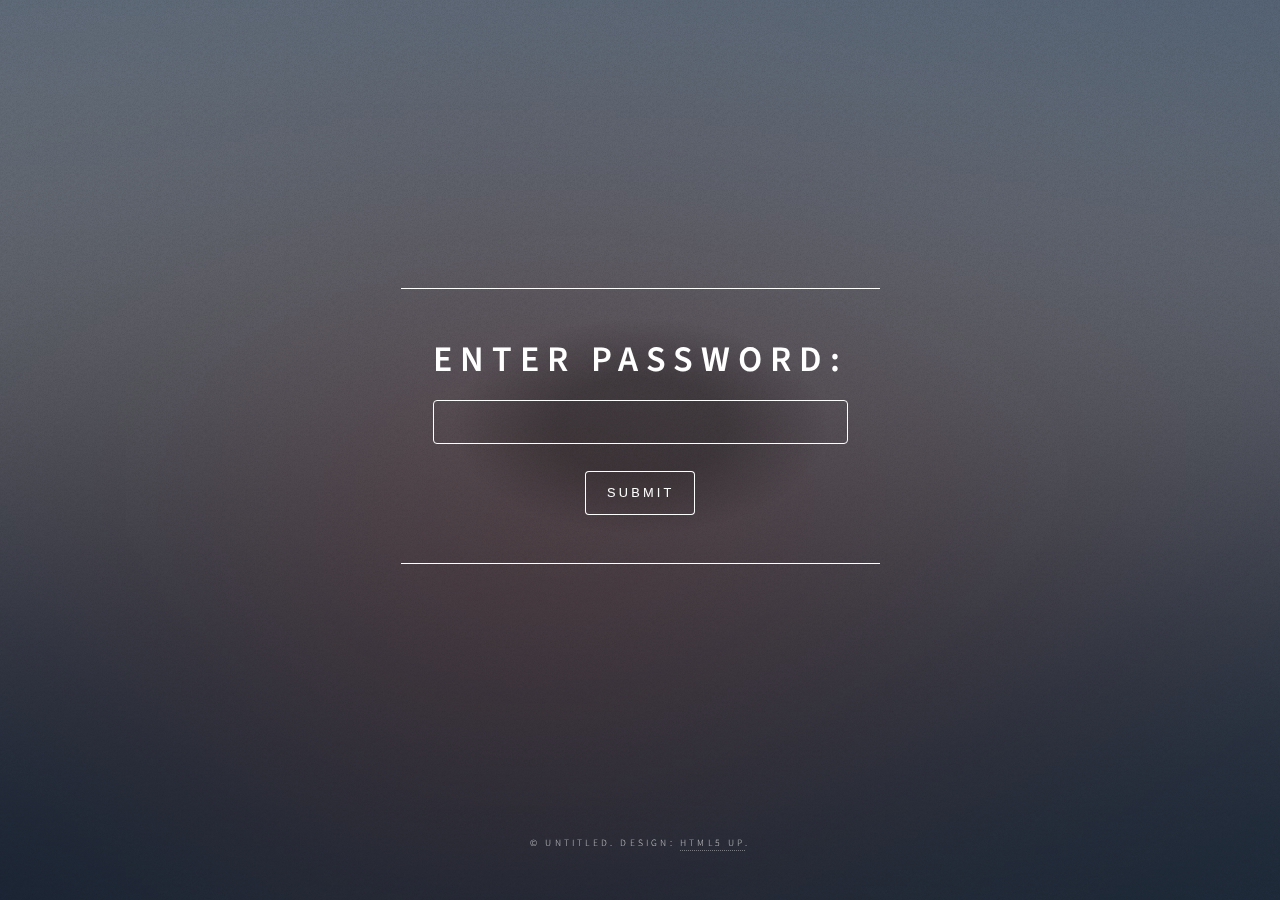
<file: index.html>
<!DOCTYPE HTML>
<!--
	Dimension by HTML5 UP
	html5up.net | @ajlkn
	Free for personal and commercial use under the CCA 3.0 license (html5up.net/license)
-->
<html>
	<head>
		<title>Dimension by HTML5 UP</title>
		<meta charset="utf-8" />
		<meta name="viewport" content="width=device-width, initial-scale=1, user-scalable=no" />
		<link rel="stylesheet" href="assets/css/main.css" />
		<!--[if lte IE 9]><link rel="stylesheet" href="assets/css/ie9.css" /><![endif]-->
		<noscript><link rel="stylesheet" href="assets/css/noscript.css" /></noscript>
	</head>
	<body>

		<!-- Wrapper -->
			<div id="wrapper">

				<!-- Header -->
					<header id="header">
						
						<div class="content">
							<div class="inner">
								<h1>Enter password:</h1>
								<input id = "gate" type="password"> <br>
								<button id = "buto" onclick="leggo()">Submit</button>
								<p></p>
							</div>
						</div>
						
					</header>

				<!-- Main -->
					<div id="main">

						<!-- Intro -->
							<article id="intro">
								<h2 class="major">Intro</h2>
								<span class="image main"><img src="images/pic01.jpg" alt="" /></span>
								<p>Aenean ornare velit lacus, ac varius enim ullamcorper eu. Proin aliquam facilisis ante interdum congue. Integer mollis, nisl amet convallis, porttitor magna ullamcorper, amet egestas mauris. Ut magna finibus nisi nec lacinia. Nam maximus erat id euismod egestas. By the way, check out my <a href="#work">awesome work</a>.</p>
								<p>Lorem ipsum dolor sit amet, consectetur adipiscing elit. Duis dapibus rutrum facilisis. Class aptent taciti sociosqu ad litora torquent per conubia nostra, per inceptos himenaeos. Etiam tristique libero eu nibh porttitor fermentum. Nullam venenatis erat id vehicula viverra. Nunc ultrices eros ut ultricies condimentum. Mauris risus lacus, blandit sit amet venenatis non, bibendum vitae dolor. Nunc lorem mauris, fringilla in aliquam at, euismod in lectus. Pellentesque habitant morbi tristique senectus et netus et malesuada fames ac turpis egestas. In non lorem sit amet elit placerat maximus. Pellentesque aliquam maximus risus, vel sed vehicula.</p>
							</article>

						<!-- Work -->
							<article id="work">
								<h2 class="major">Work</h2>
								<span class="image main"><img src="images/pic02.jpg" alt="" /></span>
								<p>Adipiscing magna sed dolor elit. Praesent eleifend dignissim arcu, at eleifend sapien imperdiet ac. Aliquam erat volutpat. Praesent urna nisi, fringila lorem et vehicula lacinia quam. Integer sollicitudin mauris nec lorem luctus ultrices.</p>
								<p>Nullam et orci eu lorem consequat tincidunt vivamus et sagittis libero. Mauris aliquet magna magna sed nunc rhoncus pharetra. Pellentesque condimentum sem. In efficitur ligula tate urna. Maecenas laoreet massa vel lacinia pellentesque lorem ipsum dolor. Nullam et orci eu lorem consequat tincidunt. Vivamus et sagittis libero. Mauris aliquet magna magna sed nunc rhoncus amet feugiat tempus.</p>
							</article>

						<!-- About -->
							<article id="about">
								<h2 class="major">About</h2>
								<span class="image main"><img src="images/pic03.jpg" alt="" /></span>
								<p>Lorem ipsum dolor sit amet, consectetur et adipiscing elit. Praesent eleifend dignissim arcu, at eleifend sapien imperdiet ac. Aliquam erat volutpat. Praesent urna nisi, fringila lorem et vehicula lacinia quam. Integer sollicitudin mauris nec lorem luctus ultrices. Aliquam libero et malesuada fames ac ante ipsum primis in faucibus. Cras viverra ligula sit amet ex mollis mattis lorem ipsum dolor sit amet.</p>
							</article>

						<!-- Contact -->
							<article id="contact">
								<h2 class="major">Contact</h2>
								<form method="post" action="#">
									<div class="field half first">
										<label for="name">Name</label>
										<input type="text" name="name" id="name" />
									</div>
									<div class="field half">
										<label for="email">Email</label>
										<input type="text" name="email" id="email" />
									</div>
									<div class="field">
										<label for="message">Message</label>
										<textarea name="message" id="message" rows="4"></textarea>
									</div>
									<ul class="actions">
										<li><input type="submit" value="Send Message" class="special" /></li>
										<li><input type="reset" value="Reset" /></li>
									</ul>
								</form>
								<ul class="icons">
									<li><a href="#" class="icon fa-twitter"><span class="label">Twitter</span></a></li>
									<li><a href="#" class="icon fa-facebook"><span class="label">Facebook</span></a></li>
									<li><a href="#" class="icon fa-instagram"><span class="label">Instagram</span></a></li>
									<li><a href="#" class="icon fa-github"><span class="label">GitHub</span></a></li>
								</ul>
							</article>

						<!-- Elements -->
							<article id="elements">
								<h2 class="major">Elements</h2>

								<section>
									<h3 class="major">Text</h3>
									<p>This is <b>bold</b> and this is <strong>strong</strong>. This is <i>italic</i> and this is <em>emphasized</em>.
									This is <sup>superscript</sup> text and this is <sub>subscript</sub> text.
									This is <u>underlined</u> and this is code: <code>for (;;) { ... }</code>. Finally, <a href="#">this is a link</a>.</p>
									<hr />
									<h2>Heading Level 2</h2>
									<h3>Heading Level 3</h3>
									<h4>Heading Level 4</h4>
									<h5>Heading Level 5</h5>
									<h6>Heading Level 6</h6>
									<hr />
									<h4>Blockquote</h4>
									<blockquote>Fringilla nisl. Donec accumsan interdum nisi, quis tincidunt felis sagittis eget tempus euismod. Vestibulum ante ipsum primis in faucibus vestibulum. Blandit adipiscing eu felis iaculis volutpat ac adipiscing accumsan faucibus. Vestibulum ante ipsum primis in faucibus lorem ipsum dolor sit amet nullam adipiscing eu felis.</blockquote>
									<h4>Preformatted</h4>
									<pre><code>i = 0;

while (!deck.isInOrder()) {
    print 'Iteration ' + i;
    deck.shuffle();
    i++;
}

print 'It took ' + i + ' iterations to sort the deck.';</code></pre>
								</section>

								<section>
									<h3 class="major">Lists</h3>

									<h4>Unordered</h4>
									<ul>
										<li>Dolor pulvinar etiam.</li>
										<li>Sagittis adipiscing.</li>
										<li>Felis enim feugiat.</li>
									</ul>

									<h4>Alternate</h4>
									<ul class="alt">
										<li>Dolor pulvinar etiam.</li>
										<li>Sagittis adipiscing.</li>
										<li>Felis enim feugiat.</li>
									</ul>

									<h4>Ordered</h4>
									<ol>
										<li>Dolor pulvinar etiam.</li>
										<li>Etiam vel felis viverra.</li>
										<li>Felis enim feugiat.</li>
										<li>Dolor pulvinar etiam.</li>
										<li>Etiam vel felis lorem.</li>
										<li>Felis enim et feugiat.</li>
									</ol>
									<h4>Icons</h4>
									<ul class="icons">
										<li><a href="#" class="icon fa-twitter"><span class="label">Twitter</span></a></li>
										<li><a href="#" class="icon fa-facebook"><span class="label">Facebook</span></a></li>
										<li><a href="#" class="icon fa-instagram"><span class="label">Instagram</span></a></li>
										<li><a href="#" class="icon fa-github"><span class="label">Github</span></a></li>
									</ul>

									<h4>Actions</h4>
									<ul class="actions">
										<li><a href="#" class="button special">Default</a></li>
										<li><a href="#" class="button">Default</a></li>
									</ul>
									<ul class="actions vertical">
										<li><a href="#" class="button special">Default</a></li>
										<li><a href="#" class="button">Default</a></li>
									</ul>
								</section>

								<section>
									<h3 class="major">Table</h3>
									<h4>Default</h4>
									<div class="table-wrapper">
										<table>
											<thead>
												<tr>
													<th>Name</th>
													<th>Description</th>
													<th>Price</th>
												</tr>
											</thead>
											<tbody>
												<tr>
													<td>Item One</td>
													<td>Ante turpis integer aliquet porttitor.</td>
													<td>29.99</td>
												</tr>
												<tr>
													<td>Item Two</td>
													<td>Vis ac commodo adipiscing arcu aliquet.</td>
													<td>19.99</td>
												</tr>
												<tr>
													<td>Item Three</td>
													<td> Morbi faucibus arcu accumsan lorem.</td>
													<td>29.99</td>
												</tr>
												<tr>
													<td>Item Four</td>
													<td>Vitae integer tempus condimentum.</td>
													<td>19.99</td>
												</tr>
												<tr>
													<td>Item Five</td>
													<td>Ante turpis integer aliquet porttitor.</td>
													<td>29.99</td>
												</tr>
											</tbody>
											<tfoot>
												<tr>
													<td colspan="2"></td>
													<td>100.00</td>
												</tr>
											</tfoot>
										</table>
									</div>

									<h4>Alternate</h4>
									<div class="table-wrapper">
										<table class="alt">
											<thead>
												<tr>
													<th>Name</th>
													<th>Description</th>
													<th>Price</th>
												</tr>
											</thead>
											<tbody>
												<tr>
													<td>Item One</td>
													<td>Ante turpis integer aliquet porttitor.</td>
													<td>29.99</td>
												</tr>
												<tr>
													<td>Item Two</td>
													<td>Vis ac commodo adipiscing arcu aliquet.</td>
													<td>19.99</td>
												</tr>
												<tr>
													<td>Item Three</td>
													<td> Morbi faucibus arcu accumsan lorem.</td>
													<td>29.99</td>
												</tr>
												<tr>
													<td>Item Four</td>
													<td>Vitae integer tempus condimentum.</td>
													<td>19.99</td>
												</tr>
												<tr>
													<td>Item Five</td>
													<td>Ante turpis integer aliquet porttitor.</td>
													<td>29.99</td>
												</tr>
											</tbody>
											<tfoot>
												<tr>
													<td colspan="2"></td>
													<td>100.00</td>
												</tr>
											</tfoot>
										</table>
									</div>
								</section>

								<section>
									<h3 class="major">Buttons</h3>
									<ul class="actions">
										<li><a href="#" class="button special">Special</a></li>
										<li><a href="#" class="button">Default</a></li>
									</ul>
									<ul class="actions">
										<li><a href="#" class="button">Default</a></li>
										<li><a href="#" class="button small">Small</a></li>
									</ul>
									<ul class="actions">
										<li><a href="#" class="button special icon fa-download">Icon</a></li>
										<li><a href="#" class="button icon fa-download">Icon</a></li>
									</ul>
									<ul class="actions">
										<li><span class="button special disabled">Disabled</span></li>
										<li><span class="button disabled">Disabled</span></li>
									</ul>
								</section>

								<section>
									<h3 class="major">Form</h3>
									<form method="post" action="#">
										<div class="field half first">
											<label for="demo-name">Name</label>
											<input type="text" name="demo-name" id="demo-name" value="" placeholder="Jane Doe" />
										</div>
										<div class="field half">
											<label for="demo-email">Email</label>
											<input type="email" name="demo-email" id="demo-email" value="" placeholder="jane@untitled.tld" />
										</div>
										<div class="field">
											<label for="demo-category">Category</label>
											<div class="select-wrapper">
												<select name="demo-category" id="demo-category">
													<option value="">-</option>
													<option value="1">Manufacturing</option>
													<option value="1">Shipping</option>
													<option value="1">Administration</option>
													<option value="1">Human Resources</option>
												</select>
											</div>
										</div>
										<div class="field half first">
											<input type="radio" id="demo-priority-low" name="demo-priority" checked>
											<label for="demo-priority-low">Low</label>
										</div>
										<div class="field half">
											<input type="radio" id="demo-priority-high" name="demo-priority">
											<label for="demo-priority-high">High</label>
										</div>
										<div class="field half first">
											<input type="checkbox" id="demo-copy" name="demo-copy">
											<label for="demo-copy">Email me a copy</label>
										</div>
										<div class="field half">
											<input type="checkbox" id="demo-human" name="demo-human" checked>
											<label for="demo-human">Not a robot</label>
										</div>
										<div class="field">
											<label for="demo-message">Message</label>
											<textarea name="demo-message" id="demo-message" placeholder="Enter your message" rows="6"></textarea>
										</div>
										<ul class="actions">
											<li><input type="submit" value="Send Message" class="special" /></li>
											<li><input type="reset" value="Reset" /></li>
										</ul>
									</form>
								</section>

							</article>

					</div>

				<!-- Footer -->
					<footer id="footer">
						<p class="copyright">&copy; Untitled. Design: <a href="https://html5up.net">HTML5 UP</a>.</p>
					</footer>

			</div>

		<!-- BG -->
			<div id="bg"></div>

		<!-- Scripts -->
			<script src="assets/js/jquery.min.js"></script>
			<script src="assets/js/skel.min.js"></script>
			<script src="assets/js/util.js"></script>
			<script src="assets/js/main.js"></script>
			<script>
			function leggo() {
				var pass = document.getElementById('gate').value;
				if (pass === "hiuwithbbpics") {
					console.log("you did it");
					window.location.replace("temp/index.html");
				} else {
					console.log("you goofed");
				}
			}
			</script>
	</body>
</html>
</file>
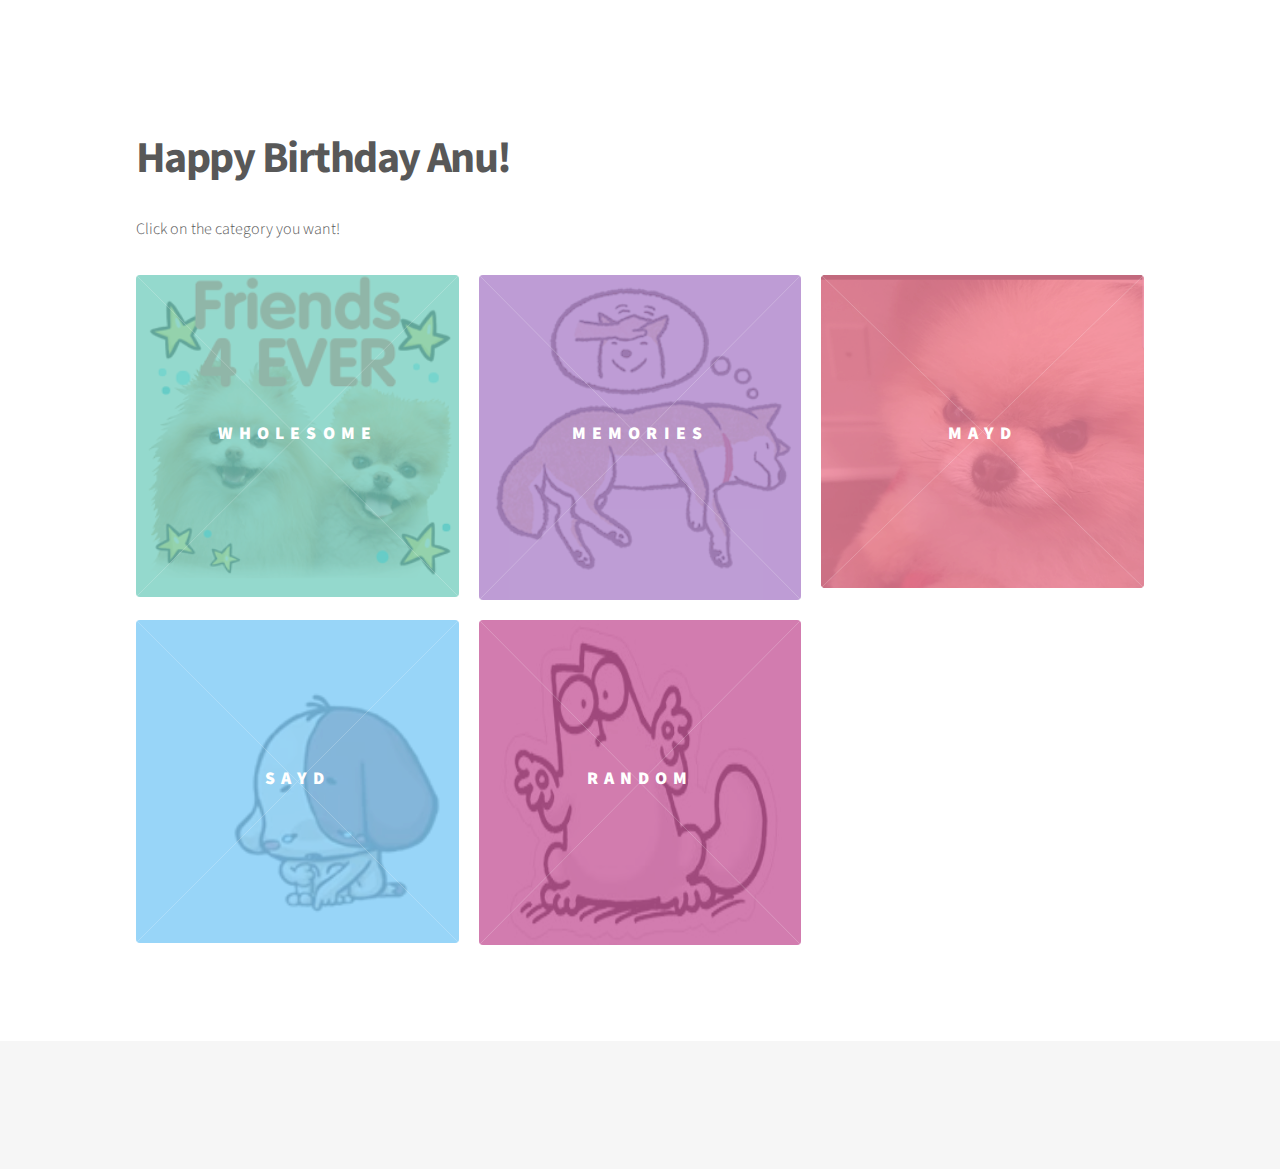
<file: temp/index.html>
<!DOCTYPE HTML>
<!--
	Phantom by HTML5 UP
	html5up.net | @ajlkn
	Free for personal and commercial use under the CCA 3.0 license (html5up.net/license)
-->
<html>
	<head>
		<title>Bb sentiments 4 u</title>
		<meta charset="utf-8" />
		<meta name="viewport" content="width=device-width, initial-scale=1" />
		<!--[if lte IE 8]><script src="assets/js/ie/html5shiv.js"></script><![endif]-->
		<link rel="stylesheet" href="assets/css/main.css" />
		<!--[if lte IE 9]><link rel="stylesheet" href="assets/css/ie9.css" /><![endif]-->
		<!--[if lte IE 8]><link rel="stylesheet" href="assets/css/ie8.css" /><![endif]-->
	</head>
	<body>
		<!-- Wrapper -->
			<div id="wrapper">

				<!-- Header -->
					<header id="header">
						<div class="inner">

							

					

						</div>
					</header>

				<!-- Menu -->
					

				<!-- Main -->
					<div id="main">
						<div class="inner">
							<header>
								<h1>Happy Birthday Anu!</h1>
								<p>Click on the category you want!</p>
							</header>
							<section class="tiles">
								<article class="style3">
									<span class="image">
										<img src="images/wholesome.png" alt="" />
									</span>
									<a href="wholesome.html">
										<h2>Wholesome</h2>
										<div class="content">
											<p>Why are you the best bb gf?</p>
										</div>
									</a>
								</article>
								<article class="style5">
									<span class="image">
										<img src="images/memories.png" alt="" />
									</span>
									<a href="memories.html">
										<h2>Memories</h2>
										<div class="content">
											<p>The good ol' days</p>
										</div>
									</a>
								</article>
								<article class="style1">
									<span class="image">
										<img src="images/mayd.png" alt="" />
									</span>
									<a href="mayd.html">
										<h2>Mayd</h2>
										<div class="content">
											<p>When I sleep in on another date.</p>
										</div>
									</a>
								</article>
								<article class="style2">
									<span class="image">
										<img src="images/sayd.png" alt="" />
									</span>
									<a href="sayd.html">
										<h2>Sayd</h2>
										<div class="content">
											<p>When u didn't get bb pics today.</p>
										</div>
									</a>
								</article>
								<article class="style4">
									<span class="image">
										<img class = "rip" src="images/random.jpeg" alt="" />
									</span>
									<a href="random.html">
										<h2>Random</h2>
										<div class="content">
											<p>FYI, stuff you need to hear.</p>
										</div>
									</a>
								</article>
								
								
							</section>
						</div>
					</div>

				<!-- Footer -->
					<footer id="footer">
						
					</footer>

			</div>

		<!-- Scripts -->
			<script src="assets/js/jquery.min.js"></script>
			<script src="assets/js/skel.min.js"></script>
			<script src="assets/js/util.js"></script>
			<!--[if lte IE 8]><script src="assets/js/ie/respond.min.js"></script><![endif]-->
			<script src="assets/js/main.js"></script>

	</body>
</html>
</file>
<file: assets/css/ie9.css>
/*
	Dimension by HTML5 UP
	html5up.net | @ajlkn
	Free for personal and commercial use under the CCA 3.0 license (html5up.net/license)
*/

/* BG */

	#bg:before {
		background: rgba(19, 21, 25, 0.5);
	}

/* Header */

	#header .logo {
		margin: 0 auto;
	}

	#header .content {
		display: inline-block;
	}

	#header nav ul {
		display: inline-block;
	}

		#header nav ul li {
			display: inline-block;
		}

/* Main */

	#main article {
		margin: 0 auto;
	}
</file>
<file: assets/css/noscript.css>
/*
	Dimension by HTML5 UP
	html5up.net | @ajlkn
	Free for personal and commercial use under the CCA 3.0 license (html5up.net/license)
*/

/* Main */

	#main article {
		opacity: 1;
		margin: 4rem 0 0 0;
	}
</file>
<file: temp/assets/css/ie9.css>
/*
	Phantom by HTML5 UP
	html5up.net | @ajlkn
	Free for personal and commercial use under the CCA 3.0 license (html5up.net/license)
*/

/* Tiles */

	.tiles:after {
		content: '';
		display: block;
		clear: both;
	}

	.tiles article {
		float: left;
	}

		.tiles article > a {
			padding-top: 50%;
			margin-top: -1.75em;
		}

		body:not(.is-touch) .tiles article:hover > .image {
			-moz-transform: none;
			-webkit-transform: none;
			-ms-transform: none;
			transform: none;
		}

/* Footer */

	#footer > .inner section {
		float: left;
	}

	#footer > .inner .copyright {
		clear: both;
		padding-top: 4em;
	}
</file>
<file: temp/assets/css/ie8.css>
/*
	Phantom by HTML5 UP
	html5up.net | @ajlkn
	Free for personal and commercial use under the CCA 3.0 license (html5up.net/license)
*/

/* Form */

	form .field {
		float: none !important;
		width: 100% !important;
		padding-left: 0 !important;
	}

/* Button */

	input[type="submit"],
	input[type="reset"],
	input[type="button"],
	button,
	.button {
		border: solid 2px #585858 !important;
	}

		input[type="submit"]:hover,
		input[type="reset"]:hover,
		input[type="button"]:hover,
		button:hover,
		.button:hover {
			border-color: #f2849e !important;
		}

		input[type="submit"].special,
		input[type="reset"].special,
		input[type="button"].special,
		button.special,
		.button.special {
			border: none !important;
		}

/* Tiles */

	.tiles article > .image:before, .tiles article > .image:after {
		display: none;
	}

/* Header */

	#header .logo .symbol {
		display: none;
	}

	#header nav ul li a[href="#menu"] {
		text-indent: 0;
		width: auto;
		font-size: 0.8em;
	}

		#header nav ul li a[href="#menu"]:before, #header nav ul li a[href="#menu"]:after {
			display: none;
		}

/* Footer */

	#footer > .inner section {
		width: 50%;
		margin-left: 3em;
	}

		#footer > .inner section:first-child {
			margin-left: 0;
			width: 40%;
		}
</file>
<file: assets/css/main.css>
@import url(font-awesome.min.css);
@import url("https://fonts.googleapis.com/css?family=Source+Sans+Pro:300italic,600italic,300,600");

/*
	Dimension by HTML5 UP
	html5up.net | @ajlkn
	Free for personal and commercial use under the CCA 3.0 license (html5up.net/license)
*/

/* Reset */
	#gate {
		font-size: 20px;
	}
	html, body, div, span, applet, object, iframe, h1, h2, h3, h4, h5, h6, p, blockquote, pre, a, abbr, acronym, address, big, cite, code, del, dfn, em, img, ins, kbd, q, s, samp, small, strike, strong, sub, sup, tt, var, b, u, i, center, dl, dt, dd, ol, ul, li, fieldset, form, label, legend, table, caption, tbody, tfoot, thead, tr, th, td, article, aside, canvas, details, embed, figure, figcaption, footer, header, hgroup, menu, nav, output, ruby, section, summary, time, mark, audio, video {
		margin: 0;
		padding: 0;
		border: 0;
		font-size: 100%;
		font: inherit;
		vertical-align: baseline;
	}

	article, aside, details, figcaption, figure, footer, header, hgroup, menu, nav, section {
		display: block;
	}

	body {
		line-height: 1;
	}

	ol, ul {
		list-style: none;
	}

	blockquote, q {
		quotes: none;
	}

	blockquote:before, blockquote:after, q:before, q:after {
		content: '';
		content: none;
	}

	table {
		border-collapse: collapse;
		border-spacing: 0;
	}

	body {
		-webkit-text-size-adjust: none;
	}

/* Box Model */

	*, *:before, *:after {
		-moz-box-sizing: border-box;
		-webkit-box-sizing: border-box;
		box-sizing: border-box;
	}

/* Basic */

	@-ms-viewport {
		width: device-width;
	}

	@media screen and (max-width: 480px) {

		html, body {
			min-width: 320px;
		}

	}

	body {
		background: #1b1f22;
	}

		body.is-loading *, body.is-loading *:before, body.is-loading *:after, body.is-switching *, body.is-switching *:before, body.is-switching *:after {
			-moz-animation: none !important;
			-webkit-animation: none !important;
			-ms-animation: none !important;
			animation: none !important;
			-moz-transition: none !important;
			-webkit-transition: none !important;
			-ms-transition: none !important;
			transition: none !important;
			-moz-transition-delay: none !important;
			-webkit-transition-delay: none !important;
			-ms-transition-delay: none !important;
			transition-delay: none !important;
		}

/* Type */

	html {
		font-size: 16pt;
	}

		@media screen and (max-width: 1680px) {

			html {
				font-size: 12pt;
			}

		}

		@media screen and (max-width: 736px) {

			html {
				font-size: 11pt;
			}

		}

		@media screen and (max-width: 360px) {

			html {
				font-size: 10pt;
			}

		}

	body, input, select, textarea {
		color: #ffffff;
		font-family: "Source Sans Pro", sans-serif;
		font-weight: 300;
		font-size: 1rem;
		line-height: 1.65;
	}

	a {
		-moz-transition: color 0.2s ease-in-out, background-color 0.2s ease-in-out, border-bottom-color 0.2s ease-in-out;
		-webkit-transition: color 0.2s ease-in-out, background-color 0.2s ease-in-out, border-bottom-color 0.2s ease-in-out;
		-ms-transition: color 0.2s ease-in-out, background-color 0.2s ease-in-out, border-bottom-color 0.2s ease-in-out;
		transition: color 0.2s ease-in-out, background-color 0.2s ease-in-out, border-bottom-color 0.2s ease-in-out;
		border-bottom: dotted 1px rgba(255, 255, 255, 0.5);
		text-decoration: none;
		color: inherit;
	}

		a:hover {
			border-bottom-color: transparent;
		}

	strong, b {
		color: #ffffff;
		font-weight: 600;
	}

	em, i {
		font-style: italic;
	}

	p {
		margin: 0 0 2rem 0;
	}

	h1, h2, h3, h4, h5, h6 {
		color: #ffffff;
		font-weight: 600;
		line-height: 1.5;
		margin: 0 0 1rem 0;
		text-transform: uppercase;
		letter-spacing: 0.2rem;
	}

		h1 a, h2 a, h3 a, h4 a, h5 a, h6 a {
			color: inherit;
			text-decoration: none;
		}

		h1.major, h2.major, h3.major, h4.major, h5.major, h6.major {
			border-bottom: solid 1px #ffffff;
			width: -moz-max-content;
			width: -webkit-max-content;
			width: -ms-max-content;
			width: max-content;
			padding-bottom: 0.5rem;
			margin: 0 0 2rem 0;
		}

	h1 {
		font-size: 2.25rem;
		line-height: 1.3;
		letter-spacing: 0.5rem;
	}

	h2 {
		font-size: 1.5rem;
		line-height: 1.4;
		letter-spacing: 0.5rem;
	}

	h3 {
		font-size: 1rem;
	}

	h4 {
		font-size: 0.8rem;
	}

	h5 {
		font-size: 0.7rem;
	}

	h6 {
		font-size: 0.6rem;
	}

	@media screen and (max-width: 736px) {

		h1 {
			font-size: 1.75rem;
			line-height: 1.4;
		}

		h2 {
			font-size: 1.25em;
			line-height: 1.5;
		}

	}

	sub {
		font-size: 0.8rem;
		position: relative;
		top: 0.5rem;
	}

	sup {
		font-size: 0.8rem;
		position: relative;
		top: -0.5rem;
	}

	blockquote {
		border-left: solid 4px #ffffff;
		font-style: italic;
		margin: 0 0 2rem 0;
		padding: 0.5rem 0 0.5rem 2rem;
	}

	code {
		background: rgba(255, 255, 255, 0.075);
		border-radius: 4px;
		font-family: "Courier New", monospace;
		font-size: 0.9rem;
		margin: 0 0.25rem;
		padding: 0.25rem 0.65rem;
	}

	pre {
		-webkit-overflow-scrolling: touch;
		font-family: "Courier New", monospace;
		font-size: 0.9rem;
		margin: 0 0 2rem 0;
	}

		pre code {
			display: block;
			line-height: 1.75;
			padding: 1rem 1.5rem;
			overflow-x: auto;
		}

	hr {
		border: 0;
		border-bottom: solid 1px #ffffff;
		margin: 2.75rem 0;
	}

	.align-left {
		text-align: left;
	}

	.align-center {
		text-align: center;
	}

	.align-right {
		text-align: right;
	}

/* Form */

	form {
		margin: 0 0 2.5rem 0;
	}

		form .field {
			margin: 0 0 1.5rem 0;
		}

			form .field.half {
				width: 50%;
				float: left;
				padding: 0 0 0 0.75rem;
			}

				form .field.half.first {
					padding: 0 0.75rem 0 0;
				}

		form > .actions {
			margin: 1.875rem 0 0 0 !important;
		}

		@media screen and (max-width: 736px) {

			form .field {
				margin: 0 0 1.125rem 0;
			}

				form .field.half {
					padding: 0 0 0 0.5625rem;
				}

					form .field.half.first {
						padding: 0 0.5625rem 0 0;
					}

			form > .actions {
				margin: 1.5rem 0 0 0 !important;
			}

		}

		@media screen and (max-width: 480px) {

			form .field.half {
				width: 100%;
				float: none;
				padding: 0;
			}

				form .field.half.first {
					padding: 0;
				}

		}

	label {
		color: #ffffff;
		display: block;
		font-size: 0.8rem;
		font-weight: 300;
		letter-spacing: 0.2rem;
		line-height: 1.5;
		margin: 0 0 1rem 0;
		text-transform: uppercase;
	}

	input[type="text"],
	input[type="password"],
	input[type="email"],
	input[type="tel"],
	select,
	textarea {
		-moz-appearance: none;
		-webkit-appearance: none;
		-ms-appearance: none;
		appearance: none;
		-moz-transition: border-color 0.2s ease-in-out, box-shadow 0.2s ease-in-out, background-color 0.2s ease-in-out;
		-webkit-transition: border-color 0.2s ease-in-out, box-shadow 0.2s ease-in-out, background-color 0.2s ease-in-out;
		-ms-transition: border-color 0.2s ease-in-out, box-shadow 0.2s ease-in-out, background-color 0.2s ease-in-out;
		transition: border-color 0.2s ease-in-out, box-shadow 0.2s ease-in-out, background-color 0.2s ease-in-out;
		background: transparent;
		border-radius: 4px;
		border: solid 1px #ffffff;
		color: inherit;
		display: block;
		outline: 0;
		padding: 0 1rem;
		text-decoration: none;
		width: 100%;
	}

		input[type="text"]:invalid,
		input[type="password"]:invalid,
		input[type="email"]:invalid,
		input[type="tel"]:invalid,
		select:invalid,
		textarea:invalid {
			box-shadow: none;
		}

		input[type="text"]:focus,
		input[type="password"]:focus,
		input[type="email"]:focus,
		input[type="tel"]:focus,
		select:focus,
		textarea:focus {
			background: rgba(255, 255, 255, 0.075);
			border-color: #ffffff;
			box-shadow: 0 0 0 1px #ffffff;
		}

	select option {
		background: #1b1f22;
		color: #ffffff;
	}

	.select-wrapper {
		text-decoration: none;
		display: block;
		position: relative;
	}

		.select-wrapper:before {
			-moz-osx-font-smoothing: grayscale;
			-webkit-font-smoothing: antialiased;
			font-family: FontAwesome;
			font-style: normal;
			font-weight: normal;
			text-transform: none !important;
		}

		.select-wrapper:before {
			color: #ffffff;
			content: '\f107';
			display: block;
			height: 2.75rem;
			line-height: calc(2.75rem + 0em);
			pointer-events: none;
			position: absolute;
			right: 0;
			text-align: center;
			top: 0;
			width: 2.75rem;
		}

		.select-wrapper select::-ms-expand {
			display: none;
		}

	input[type="text"],
	input[type="password"],
	input[type="email"],
	select {
		height: 2.75rem;
	}

	textarea {
		padding: 0.75rem 1rem;
	}

	input[type="checkbox"],
	input[type="radio"] {
		-moz-appearance: none;
		-webkit-appearance: none;
		-ms-appearance: none;
		appearance: none;
		display: block;
		float: left;
		margin-right: -2rem;
		opacity: 0;
		width: 1rem;
		z-index: -1;
	}

		input[type="checkbox"] + label,
		input[type="radio"] + label {
			text-decoration: none;
			-moz-user-select: none;
			-webkit-user-select: none;
			-ms-user-select: none;
			user-select: none;
			color: #ffffff;
			cursor: pointer;
			display: inline-block;
			font-size: 0.8rem;
			font-weight: 300;
			margin: 0 0 0.5rem 0;
			padding-left: 2.65rem;
			padding-right: 0.75rem;
			position: relative;
		}

			input[type="checkbox"] + label:before,
			input[type="radio"] + label:before {
				-moz-osx-font-smoothing: grayscale;
				-webkit-font-smoothing: antialiased;
				font-family: FontAwesome;
				font-style: normal;
				font-weight: normal;
				text-transform: none !important;
			}

			input[type="checkbox"] + label:before,
			input[type="radio"] + label:before {
				-moz-transition: border-color 0.2s ease-in-out, box-shadow 0.2s ease-in-out, background-color 0.2s ease-in-out;
				-webkit-transition: border-color 0.2s ease-in-out, box-shadow 0.2s ease-in-out, background-color 0.2s ease-in-out;
				-ms-transition: border-color 0.2s ease-in-out, box-shadow 0.2s ease-in-out, background-color 0.2s ease-in-out;
				transition: border-color 0.2s ease-in-out, box-shadow 0.2s ease-in-out, background-color 0.2s ease-in-out;
				border-radius: 4px;
				border: solid 1px #ffffff;
				content: '';
				display: inline-block;
				height: 1.65rem;
				left: 0;
				line-height: calc(1.58125rem + 0em);
				position: absolute;
				text-align: center;
				top: -0.125rem;
				width: 1.65rem;
			}

		input[type="checkbox"]:checked + label:before,
		input[type="radio"]:checked + label:before {
			background: #ffffff !important;
			border-color: #ffffff !important;
			color: #1b1f22;
			content: '\f00c';
		}

		input[type="checkbox"]:focus + label:before,
		input[type="radio"]:focus + label:before {
			background: rgba(255, 255, 255, 0.075);
			border-color: #ffffff;
			box-shadow: 0 0 0 1px #ffffff;
		}

	input[type="checkbox"] + label:before {
		border-radius: 4px;
	}

	input[type="radio"] + label:before {
		border-radius: 100%;
	}

	::-webkit-input-placeholder {
		color: rgba(255, 255, 255, 0.5) !important;
		opacity: 1.0;
	}

	:-moz-placeholder {
		color: rgba(255, 255, 255, 0.5) !important;
		opacity: 1.0;
	}

	::-moz-placeholder {
		color: rgba(255, 255, 255, 0.5) !important;
		opacity: 1.0;
	}

	:-ms-input-placeholder {
		color: rgba(255, 255, 255, 0.5) !important;
		opacity: 1.0;
	}

	.formerize-placeholder {
		color: rgba(255, 255, 255, 0.5) !important;
		opacity: 1.0;
	}

/* Box */

	.box {
		border-radius: 4px;
		border: solid 1px #ffffff;
		margin-bottom: 2rem;
		padding: 1.5em;
	}

		.box > :last-child,
		.box > :last-child > :last-child,
		.box > :last-child > :last-child > :last-child {
			margin-bottom: 0;
		}

		.box.alt {
			border: 0;
			border-radius: 0;
			padding: 0;
		}

/* Icon */

	.icon {
		text-decoration: none;
		border-bottom: none;
		position: relative;
	}

		.icon:before {
			-moz-osx-font-smoothing: grayscale;
			-webkit-font-smoothing: antialiased;
			font-family: FontAwesome;
			font-style: normal;
			font-weight: normal;
			text-transform: none !important;
		}

		.icon > .label {
			display: none;
		}

/* Image */

	.image {
		border-radius: 4px;
		border: 0;
		display: inline-block;
		position: relative;
	}

		.image:before {
			-moz-pointer-events: none;
			-webkit-pointer-events: none;
			-ms-pointer-events: none;
			pointer-events: none;
			background-image: url("../../images/overlay.png");
			background-color: rgba(19, 21, 25, 0.5);
			border-radius: 4px;
			content: '';
			display: block;
			height: 100%;
			left: 0;
			opacity: 0.5;
			position: absolute;
			top: 0;
			width: 100%;
		}

		.image img {
			border-radius: 4px;
			display: block;
		}

		.image.left, .image.right {
			max-width: 40%;
		}

			.image.left img, .image.right img {
				width: 100%;
			}

		.image.left {
			float: left;
			padding: 0 1.5em 1em 0;
			top: 0.25em;
		}

		.image.right {
			float: right;
			padding: 0 0 1em 1.5em;
			top: 0.25em;
		}

		.image.fit {
			display: block;
			margin: 0 0 2rem 0;
			width: 100%;
		}

			.image.fit img {
				width: 100%;
			}

		.image.main {
			display: block;
			margin: 2.5rem 0;
			width: 100%;
		}

			.image.main img {
				width: 100%;
			}

		@media screen and (max-width: 736px) {

			.image.main {
				margin: 2rem 0;
			}

		}

		@media screen and (max-width: 480px) {

			.image.main {
				margin: 1.5rem 0;
			}

		}

/* List */

	ol {
		list-style: decimal;
		margin: 0 0 2rem 0;
		padding-left: 1.25em;
	}

		ol li {
			padding-left: 0.25em;
		}

	ul {
		list-style: disc;
		margin: 0 0 2rem 0;
		padding-left: 1em;
	}

		ul li {
			padding-left: 0.5em;
		}

		ul.alt {
			list-style: none;
			padding-left: 0;
		}

			ul.alt li {
				border-top: solid 1px #ffffff;
				padding: 0.5em 0;
			}

				ul.alt li:first-child {
					border-top: 0;
					padding-top: 0;
				}

		ul.icons {
			cursor: default;
			list-style: none;
			padding-left: 0;
		}

			ul.icons li {
				display: inline-block;
				padding: 0 0.75em 0 0;
			}

				ul.icons li:last-child {
					padding-right: 0;
				}

				ul.icons li a {
					border-radius: 100%;
					box-shadow: inset 0 0 0 1px #ffffff;
					display: inline-block;
					height: 2.25rem;
					line-height: 2.25rem;
					text-align: center;
					width: 2.25rem;
				}

					ul.icons li a:hover {
						background-color: rgba(255, 255, 255, 0.075);
					}

					ul.icons li a:active {
						background-color: rgba(255, 255, 255, 0.175);
					}

		ul.actions {
			cursor: default;
			list-style: none;
			padding-left: 0;
		}

			ul.actions li {
				display: inline-block;
				padding: 0 1rem 0 0;
				vertical-align: middle;
			}

				ul.actions li:last-child {
					padding-right: 0;
				}

			ul.actions.small li {
				padding: 0 0.5rem 0 0;
			}

			ul.actions.vertical li {
				display: block;
				padding: 1rem 0 0 0;
			}

				ul.actions.vertical li:first-child {
					padding-top: 0;
				}

				ul.actions.vertical li > * {
					margin-bottom: 0;
				}

			ul.actions.vertical.small li {
				padding: 0.5rem 0 0 0;
			}

				ul.actions.vertical.small li:first-child {
					padding-top: 0;
				}

			ul.actions.fit {
				display: table;
				margin-left: -1rem;
				padding: 0;
				table-layout: fixed;
				width: calc(100% + 1rem);
			}

				ul.actions.fit li {
					display: table-cell;
					padding: 0 0 0 1rem;
				}

					ul.actions.fit li > * {
						margin-bottom: 0;
					}

				ul.actions.fit.small {
					margin-left: -0.5rem;
					width: calc(100% + 0.5rem);
				}

					ul.actions.fit.small li {
						padding: 0 0 0 0.5rem;
					}

			@media screen and (max-width: 480px) {

				ul.actions {
					margin: 0 0 2rem 0;
				}

					ul.actions li {
						padding: 1rem 0 0 0;
						display: block;
						text-align: center;
						width: 100%;
					}

						ul.actions li:first-child {
							padding-top: 0;
						}

						ul.actions li > * {
							width: 100%;
							margin: 0 !important;
						}

							ul.actions li > *.icon:before {
								margin-left: -2em;
							}

					ul.actions.small li {
						padding: 0.5rem 0 0 0;
					}

						ul.actions.small li:first-child {
							padding-top: 0;
						}

			}

	dl {
		margin: 0 0 2rem 0;
	}

		dl dt {
			display: block;
			font-weight: 600;
			margin: 0 0 1rem 0;
		}

		dl dd {
			margin-left: 2rem;
		}

/* Table */

	.table-wrapper {
		-webkit-overflow-scrolling: touch;
		overflow-x: auto;
	}

	table {
		margin: 0 0 2rem 0;
		width: 100%;
	}

		table tbody tr {
			border: solid 1px #ffffff;
			border-left: 0;
			border-right: 0;
		}

			table tbody tr:nth-child(2n + 1) {
				background-color: rgba(255, 255, 255, 0.075);
			}

		table td {
			padding: 0.75em 0.75em;
		}

		table th {
			color: #ffffff;
			font-size: 0.9em;
			font-weight: 600;
			padding: 0 0.75em 0.75em 0.75em;
			text-align: left;
		}

		table thead {
			border-bottom: solid 2px #ffffff;
		}

		table tfoot {
			border-top: solid 2px #ffffff;
		}

		table.alt {
			border-collapse: separate;
		}

			table.alt tbody tr td {
				border: solid 1px #ffffff;
				border-left-width: 0;
				border-top-width: 0;
			}

				table.alt tbody tr td:first-child {
					border-left-width: 1px;
				}

			table.alt tbody tr:first-child td {
				border-top-width: 1px;
			}

			table.alt thead {
				border-bottom: 0;
			}

			table.alt tfoot {
				border-top: 0;
			}

/* Button */

	input[type="submit"],
	input[type="reset"],
	input[type="button"],
	button,
	.button {
		-moz-appearance: none;
		-webkit-appearance: none;
		-ms-appearance: none;
		appearance: none;
		-moz-transition: background-color 0.2s ease-in-out, color 0.2s ease-in-out;
		-webkit-transition: background-color 0.2s ease-in-out, color 0.2s ease-in-out;
		-ms-transition: background-color 0.2s ease-in-out, color 0.2s ease-in-out;
		transition: background-color 0.2s ease-in-out, color 0.2s ease-in-out;
		background-color: transparent;
		border-radius: 4px;
		border: 0;
		box-shadow: inset 0 0 0 1px #ffffff;
		color: #ffffff !important;
		cursor: pointer;
		display: inline-block;
		font-size: 0.8rem;
		font-weight: 300;
		height: 2.75rem;
		letter-spacing: 0.2rem;
		line-height: 2.75rem;
		outline: 0;
		padding: 0 1.25rem 0 1.35rem;
		text-align: center;
		text-decoration: none;
		text-transform: uppercase;
		white-space: nowrap;
	}

		input[type="submit"]:hover,
		input[type="reset"]:hover,
		input[type="button"]:hover,
		button:hover,
		.button:hover {
			background-color: rgba(255, 255, 255, 0.075);
		}

		input[type="submit"]:active,
		input[type="reset"]:active,
		input[type="button"]:active,
		button:active,
		.button:active {
			background-color: rgba(255, 255, 255, 0.175);
		}

		input[type="submit"].icon:before,
		input[type="reset"].icon:before,
		input[type="button"].icon:before,
		button.icon:before,
		.button.icon:before {
			margin-right: 0.5em;
		}

		input[type="submit"].fit,
		input[type="reset"].fit,
		input[type="button"].fit,
		button.fit,
		.button.fit {
			display: block;
			margin: 0 0 1rem 0;
			width: 100%;
		}

		input[type="submit"].special,
		input[type="reset"].special,
		input[type="button"].special,
		button.special,
		.button.special {
			background-color: #ffffff;
			color: #1b1f22 !important;
			font-weight: 600;
		}

		input[type="submit"].disabled, input[type="submit"]:disabled,
		input[type="reset"].disabled,
		input[type="reset"]:disabled,
		input[type="button"].disabled,
		input[type="button"]:disabled,
		button.disabled,
		button:disabled,
		.button.disabled,
		.button:disabled {
			-moz-pointer-events: none;
			-webkit-pointer-events: none;
			-ms-pointer-events: none;
			pointer-events: none;
			cursor: default;
			opacity: 0.25;
		}

	input[type="submit"],
	input[type="reset"],
	input[type="button"],
	button {
		line-height: calc(2.75rem - 2px);
	}

/* BG */

	#bg {
		-moz-transform: scale(1.0);
		-webkit-transform: scale(1.0);
		-ms-transform: scale(1.0);
		transform: scale(1.0);
		-webkit-backface-visibility: hidden;
		position: fixed;
		top: 0;
		left: 0;
		width: 100%;
		height: 100vh;
		z-index: 1;
	}

		#bg:before, #bg:after {
			content: '';
			display: block;
			position: absolute;
			top: 0;
			left: 0;
			width: 100%;
			height: 100%;
		}

		#bg:before {
			-moz-transition: background-color 2.5s ease-in-out;
			-webkit-transition: background-color 2.5s ease-in-out;
			-ms-transition: background-color 2.5s ease-in-out;
			transition: background-color 2.5s ease-in-out;
			-moz-transition-delay: 0.75s;
			-webkit-transition-delay: 0.75s;
			-ms-transition-delay: 0.75s;
			transition-delay: 0.75s;
			background-image: linear-gradient(to top, rgba(19, 21, 25, 0.5), rgba(19, 21, 25, 0.5)), url("../../images/overlay.png");
			background-size: auto, 256px 256px;
			background-position: center, center;
			background-repeat: no-repeat, repeat;
			z-index: 2;
		}

		#bg:after {
			-moz-transform: scale(1.125);
			-webkit-transform: scale(1.125);
			-ms-transform: scale(1.125);
			transform: scale(1.125);
			-moz-transition: -moz-transform 0.325s ease-in-out, -moz-filter 0.325s ease-in-out;
			-webkit-transition: -webkit-transform 0.325s ease-in-out, -webkit-filter 0.325s ease-in-out;
			-ms-transition: -ms-transform 0.325s ease-in-out, -ms-filter 0.325s ease-in-out;
			transition: transform 0.325s ease-in-out, filter 0.325s ease-in-out;
			background-image: url("../../images/bg.jpg");
			background-position: center;
			background-size: cover;
			background-repeat: no-repeat;
			z-index: 1;
		}

		body.is-article-visible #bg:after {
			-moz-transform: scale(1.0825);
			-webkit-transform: scale(1.0825);
			-ms-transform: scale(1.0825);
			transform: scale(1.0825);
			-moz-filter: blur(0.2rem);
			-webkit-filter: blur(0.2rem);
			-ms-filter: blur(0.2rem);
			filter: blur(0.2rem);
		}

		body.is-loading #bg:before {
			background-color: #000000;
		}

/* Wrapper */

	#wrapper {
		display: -moz-flex;
		display: -webkit-flex;
		display: -ms-flex;
		display: flex;
		-moz-flex-direction: column;
		-webkit-flex-direction: column;
		-ms-flex-direction: column;
		flex-direction: column;
		-moz-align-items: center;
		-webkit-align-items: center;
		-ms-align-items: center;
		align-items: center;
		-moz-justify-content: space-between;
		-webkit-justify-content: space-between;
		-ms-justify-content: space-between;
		justify-content: space-between;
		position: relative;
		min-height: 100vh;
		width: 100%;
		padding: 4rem 2rem;
		z-index: 3;
	}

		#wrapper:before {
			content: '';
			display: block;
		}

		@media screen and (max-width: 1680px) {

			#wrapper {
				padding: 3rem 2rem;
			}

		}

		@media screen and (max-width: 736px) {

			#wrapper {
				padding: 2rem 1rem;
			}

		}

		@media screen and (max-width: 480px) {

			#wrapper {
				padding: 1rem;
			}

		}

/* Header */

	#header {
		display: -moz-flex;
		display: -webkit-flex;
		display: -ms-flex;
		display: flex;
		-moz-flex-direction: column;
		-webkit-flex-direction: column;
		-ms-flex-direction: column;
		flex-direction: column;
		-moz-align-items: center;
		-webkit-align-items: center;
		-ms-align-items: center;
		align-items: center;
		-moz-transition: -moz-transform 0.325s ease-in-out, -moz-filter 0.325s ease-in-out, opacity 0.325s ease-in-out;
		-webkit-transition: -webkit-transform 0.325s ease-in-out, -webkit-filter 0.325s ease-in-out, opacity 0.325s ease-in-out;
		-ms-transition: -ms-transform 0.325s ease-in-out, -ms-filter 0.325s ease-in-out, opacity 0.325s ease-in-out;
		transition: transform 0.325s ease-in-out, filter 0.325s ease-in-out, opacity 0.325s ease-in-out;
		background-image: -moz-radial-gradient(rgba(0, 0, 0, 0.25) 25%, transparent 55%);
		background-image: -webkit-radial-gradient(rgba(0, 0, 0, 0.25) 25%, transparent 55%);
		background-image: -ms-radial-gradient(rgba(0, 0, 0, 0.25) 25%, transparent 55%);
		background-image: radial-gradient(rgba(0, 0, 0, 0.25) 25%, transparent 55%);
		max-width: 100%;
		text-align: center;
	}

		#header > * {
			-moz-transition: opacity 0.325s ease-in-out;
			-webkit-transition: opacity 0.325s ease-in-out;
			-ms-transition: opacity 0.325s ease-in-out;
			transition: opacity 0.325s ease-in-out;
			position: relative;
			margin-top: 3.5rem;
		}

			#header > *:before {
				content: '';
				display: block;
				position: absolute;
				top: calc(-3.5rem - 1px);
				left: calc(50% - 1px);
				width: 1px;
				height: calc(3.5rem + 1px);
				background: #ffffff;
			}

		#header > :first-child {
			margin-top: 0;
		}

			#header > :first-child:before {
				display: none;
			}

		#header .logo {
			width: 5.5rem;
			height: 5.5rem;
			line-height: 5.5rem;
			border: solid 1px #ffffff;
			border-radius: 100%;
		}

			#header .logo .icon:before {
				font-size: 2rem;
			}

		#header .content {
			border-style: solid;
			border-color: #ffffff;
			border-top-width: 1px;
			border-bottom-width: 1px;
			max-width: 100%;
		}

			#header .content .inner {
				-moz-transition: max-height 0.75s ease, padding 0.75s ease, opacity 0.325s ease-in-out;
				-webkit-transition: max-height 0.75s ease, padding 0.75s ease, opacity 0.325s ease-in-out;
				-ms-transition: max-height 0.75s ease, padding 0.75s ease, opacity 0.325s ease-in-out;
				transition: max-height 0.75s ease, padding 0.75s ease, opacity 0.325s ease-in-out;
				-moz-transition-delay: 0.25s;
				-webkit-transition-delay: 0.25s;
				-ms-transition-delay: 0.25s;
				transition-delay: 0.25s;
				padding: 3rem 2rem;
				max-height: 40rem;
				overflow: hidden;
			}

				#header .content .inner > :last-child {
					margin-bottom: 0;
				}

			#header .content p {
				text-transform: uppercase;
				letter-spacing: 0.2rem;
				font-size: 0.8rem;
				line-height: 2;
			}

		#header nav ul {
			display: -moz-flex;
			display: -webkit-flex;
			display: -ms-flex;
			display: flex;
			margin-bottom: 0;
			list-style: none;
			padding-left: 0;
			border: solid 1px #ffffff;
			border-radius: 4px;
		}

			#header nav ul li {
				padding-left: 0;
				border-left: solid 1px #ffffff;
			}

				#header nav ul li:first-child {
					border-left: 0;
				}

				#header nav ul li a {
					display: block;
					min-width: 7.5rem;
					height: 2.75rem;
					line-height: 2.75rem;
					padding: 0 1.25rem 0 1.45rem;
					text-transform: uppercase;
					letter-spacing: 0.2rem;
					font-size: 0.8rem;
					border-bottom: 0;
				}

					#header nav ul li a:hover {
						background-color: rgba(255, 255, 255, 0.075);
					}

					#header nav ul li a:active {
						background-color: rgba(255, 255, 255, 0.175);
					}

		#header nav.use-middle:after {
			content: '';
			display: block;
			position: absolute;
			top: 0;
			left: calc(50% - 1px);
			width: 1px;
			height: 100%;
			background: #ffffff;
		}

		#header nav.use-middle ul li.is-middle {
			border-left: 0;
		}

		body.is-article-visible #header {
			-moz-transform: scale(0.95);
			-webkit-transform: scale(0.95);
			-ms-transform: scale(0.95);
			transform: scale(0.95);
			-moz-filter: blur(0.1rem);
			-webkit-filter: blur(0.1rem);
			-ms-filter: blur(0.1rem);
			filter: blur(0.1rem);
			opacity: 0;
		}

		body.is-loading #header {
			-moz-filter: blur(0.125rem);
			-webkit-filter: blur(0.125rem);
			-ms-filter: blur(0.125rem);
			filter: blur(0.125rem);
		}

			body.is-loading #header > * {
				opacity: 0;
			}

			body.is-loading #header .content .inner {
				max-height: 0;
				padding-top: 0;
				padding-bottom: 0;
				opacity: 0;
			}

		@media screen and (max-width: 980px) {

			#header .content p br {
				display: none;
			}

		}

		@media screen and (max-width: 736px) {

			#header > * {
				margin-top: 2rem;
			}

				#header > *:before {
					top: calc(-2rem - 1px);
					height: calc(2rem + 1px);
				}

			#header .logo {
				width: 4.75rem;
				height: 4.75rem;
				line-height: 4.75rem;
			}

				#header .logo .icon:before {
					font-size: 1.75rem;
				}

			#header .content .inner {
				padding: 2.5rem 1rem;
			}

			#header .content p {
				line-height: 1.875;
			}

		}

		@media screen and (max-width: 480px) {

			#header {
				padding: 1.5rem 0;
			}

				#header .content .inner {
					padding: 2.5rem 0;
				}

				#header nav ul {
					-moz-flex-direction: column;
					-webkit-flex-direction: column;
					-ms-flex-direction: column;
					flex-direction: column;
					min-width: 10rem;
					max-width: 100%;
				}

					#header nav ul li {
						border-left: 0;
						border-top: solid 1px #ffffff;
					}

						#header nav ul li:first-child {
							border-top: 0;
						}

						#header nav ul li a {
							height: 3rem;
							line-height: 3rem;
							min-width: 0;
							width: 100%;
						}

				#header nav.use-middle:after {
					display: none;
				}

		}

/* Main */

	#main {
		-moz-flex-grow: 1;
		-webkit-flex-grow: 1;
		-ms-flex-grow: 1;
		flex-grow: 1;
		-moz-flex-shrink: 1;
		-webkit-flex-shrink: 1;
		-ms-flex-shrink: 1;
		flex-shrink: 1;
		display: -moz-flex;
		display: -webkit-flex;
		display: -ms-flex;
		display: flex;
		-moz-align-items: center;
		-webkit-align-items: center;
		-ms-align-items: center;
		align-items: center;
		-moz-justify-content: center;
		-webkit-justify-content: center;
		-ms-justify-content: center;
		justify-content: center;
		-moz-flex-direction: column;
		-webkit-flex-direction: column;
		-ms-flex-direction: column;
		flex-direction: column;
		position: relative;
		max-width: 100%;
		z-index: 3;
	}

		#main article {
			-moz-transform: translateY(0.25rem);
			-webkit-transform: translateY(0.25rem);
			-ms-transform: translateY(0.25rem);
			transform: translateY(0.25rem);
			-moz-transition: opacity 0.325s ease-in-out, -moz-transform 0.325s ease-in-out;
			-webkit-transition: opacity 0.325s ease-in-out, -webkit-transform 0.325s ease-in-out;
			-ms-transition: opacity 0.325s ease-in-out, -ms-transform 0.325s ease-in-out;
			transition: opacity 0.325s ease-in-out, transform 0.325s ease-in-out;
			padding: 4.5rem 2.5rem 1.5rem 2.5rem ;
			position: relative;
			width: 40rem;
			max-width: 100%;
			background-color: rgba(27, 31, 34, 0.85);
			border-radius: 4px;
			opacity: 0;
		}

			#main article.active {
				-moz-transform: translateY(0);
				-webkit-transform: translateY(0);
				-ms-transform: translateY(0);
				transform: translateY(0);
				opacity: 1;
			}

			#main article .close {
				display: block;
				position: absolute;
				top: 0;
				right: 0;
				width: 4rem;
				height: 4rem;
				cursor: pointer;
				text-indent: 4rem;
				overflow: hidden;
				white-space: nowrap;
			}

				#main article .close:before {
					-moz-transition: background-color 0.2s ease-in-out;
					-webkit-transition: background-color 0.2s ease-in-out;
					-ms-transition: background-color 0.2s ease-in-out;
					transition: background-color 0.2s ease-in-out;
					content: '';
					display: block;
					position: absolute;
					top: 0.75rem;
					left: 0.75rem;
					width: 2.5rem;
					height: 2.5rem;
					border-radius: 100%;
					background-position: center;
					background-image: url("data:image/svg+xml;charset=utf8,%3Csvg xmlns='http://www.w3.org/2000/svg' xmlns:xlink='http://www.w3.org/1999/xlink' width='20px' height='20px' viewBox='0 0 20 20' zoomAndPan='disable'%3E%3Cstyle%3Eline %7B stroke: %23ffffff%3B stroke-width: 1%3B %7D%3C/style%3E%3Cline x1='2' y1='2' x2='18' y2='18' /%3E%3Cline x1='18' y1='2' x2='2' y2='18' /%3E%3C/svg%3E");
					background-size: 20px 20px;
					background-repeat: no-repeat;
				}

				#main article .close:hover:before {
					background-color: rgba(255, 255, 255, 0.075);
				}

				#main article .close:active:before {
					background-color: rgba(255, 255, 255, 0.175);
				}

		@media screen and (max-width: 736px) {

			#main article {
				padding: 3.5rem 2rem 0.5rem 2rem ;
			}

				#main article .close:before {
					top: 0.875rem;
					left: 0.875rem;
					width: 2.25rem;
					height: 2.25rem;
					background-size: 14px 14px;
				}

		}

		@media screen and (max-width: 480px) {

			#main article {
				padding: 3rem 1.5rem 0.5rem 1.5rem ;
			}

		}

/* Footer */

	#footer {
		-moz-transition: -moz-transform 0.325s ease-in-out, -moz-filter 0.325s ease-in-out, opacity 0.325s ease-in-out;
		-webkit-transition: -webkit-transform 0.325s ease-in-out, -webkit-filter 0.325s ease-in-out, opacity 0.325s ease-in-out;
		-ms-transition: -ms-transform 0.325s ease-in-out, -ms-filter 0.325s ease-in-out, opacity 0.325s ease-in-out;
		transition: transform 0.325s ease-in-out, filter 0.325s ease-in-out, opacity 0.325s ease-in-out;
		width: 100%;
		max-width: 100%;
		margin-top: 2rem;
		text-align: center;
	}

		#footer .copyright {
			letter-spacing: 0.2rem;
			font-size: 0.6rem;
			opacity: 0.75;
			margin-bottom: 0;
			text-transform: uppercase;
		}

		body.is-article-visible #footer {
			-moz-transform: scale(0.95);
			-webkit-transform: scale(0.95);
			-ms-transform: scale(0.95);
			transform: scale(0.95);
			-moz-filter: blur(0.1rem);
			-webkit-filter: blur(0.1rem);
			-ms-filter: blur(0.1rem);
			filter: blur(0.1rem);
			opacity: 0;
		}

		body.is-loading #footer {
			opacity: 0;
		}
</file>
<file: temp/assets/css/main.css>
@import url(font-awesome.min.css);
@import url("https://fonts.googleapis.com/css?family=Source+Sans+Pro:300,700,900");

/*
	Phantom by HTML5 UP
	html5up.net | @ajlkn
	Free for personal and commercial use under the CCA 3.0 license (html5up.net/license)
*/

/* Reset */

	html, body, div, span, applet, object, iframe, h1, h2, h3, h4, h5, h6, p, blockquote, pre, a, abbr, acronym, address, big, cite, code, del, dfn, em, img, ins, kbd, q, s, samp, small, strike, strong, sub, sup, tt, var, b, u, i, center, dl, dt, dd, ol, ul, li, fieldset, form, label, legend, table, caption, tbody, tfoot, thead, tr, th, td, article, aside, canvas, details, embed, figure, figcaption, footer, header, hgroup, menu, nav, output, ruby, section, summary, time, mark, audio, video {
		margin: 0;
		padding: 0;
		border: 0;
		font-size: 100%;
		font: inherit;
		vertical-align: baseline;
	}

	article, aside, details, figcaption, figure, footer, header, hgroup, menu, nav, section {
		display: block;
	}

	.style4, .rip {
		width: 300px;
		height: 325px;
	}
	body {
		line-height: 1;
	}

	ol, ul {
		list-style: none;
	}

	blockquote, q {
		quotes: none;
	}

	blockquote:before, blockquote:after, q:before, q:after {
		content: '';
		content: none;
	}

	table {
		border-collapse: collapse;
		border-spacing: 0;
	}

	body {
		-webkit-text-size-adjust: none;
	}

/* Box Model */

	*, *:before, *:after {
		-moz-box-sizing: border-box;
		-webkit-box-sizing: border-box;
		box-sizing: border-box;
	}

/* Grid */

	.row {
		border-bottom: solid 1px transparent;
		-moz-box-sizing: border-box;
		-webkit-box-sizing: border-box;
		box-sizing: border-box;
	}

	.row > * {
		float: left;
		-moz-box-sizing: border-box;
		-webkit-box-sizing: border-box;
		box-sizing: border-box;
	}

	.row:after, .row:before {
		content: '';
		display: block;
		clear: both;
		height: 0;
	}

	.row.uniform > * > :first-child {
		margin-top: 0;
	}

	.row.uniform > * > :last-child {
		margin-bottom: 0;
	}

	.row.\30 \25 > * {
		padding: 0 0 0 0em;
	}

	.row.\30 \25 {
		margin: 0 0 -1px 0em;
	}

	.row.uniform.\30 \25 > * {
		padding: 0em 0 0 0em;
	}

	.row.uniform.\30 \25 {
		margin: 0em 0 -1px 0em;
	}

	.row > * {
		padding: 0 0 0 2em;
	}

	.row {
		margin: 0 0 -1px -2em;
	}

	.row.uniform > * {
		padding: 2em 0 0 2em;
	}

	.row.uniform {
		margin: -2em 0 -1px -2em;
	}

	.row.\32 00\25 > * {
		padding: 0 0 0 4em;
	}

	.row.\32 00\25 {
		margin: 0 0 -1px -4em;
	}

	.row.uniform.\32 00\25 > * {
		padding: 4em 0 0 4em;
	}

	.row.uniform.\32 00\25 {
		margin: -4em 0 -1px -4em;
	}

	.row.\31 50\25 > * {
		padding: 0 0 0 3em;
	}

	.row.\31 50\25 {
		margin: 0 0 -1px -3em;
	}

	.row.uniform.\31 50\25 > * {
		padding: 3em 0 0 3em;
	}

	.row.uniform.\31 50\25 {
		margin: -3em 0 -1px -3em;
	}

	.row.\35 0\25 > * {
		padding: 0 0 0 1em;
	}

	.row.\35 0\25 {
		margin: 0 0 -1px -1em;
	}

	.row.uniform.\35 0\25 > * {
		padding: 1em 0 0 1em;
	}

	.row.uniform.\35 0\25 {
		margin: -1em 0 -1px -1em;
	}

	.row.\32 5\25 > * {
		padding: 0 0 0 0.5em;
	}

	.row.\32 5\25 {
		margin: 0 0 -1px -0.5em;
	}

	.row.uniform.\32 5\25 > * {
		padding: 0.5em 0 0 0.5em;
	}

	.row.uniform.\32 5\25 {
		margin: -0.5em 0 -1px -0.5em;
	}

	.\31 2u, .\31 2u\24 {
		width: 100%;
		clear: none;
		margin-left: 0;
	}

	.\31 1u, .\31 1u\24 {
		width: 91.6666666667%;
		clear: none;
		margin-left: 0;
	}

	.\31 0u, .\31 0u\24 {
		width: 83.3333333333%;
		clear: none;
		margin-left: 0;
	}

	.\39 u, .\39 u\24 {
		width: 75%;
		clear: none;
		margin-left: 0;
	}

	.\38 u, .\38 u\24 {
		width: 66.6666666667%;
		clear: none;
		margin-left: 0;
	}

	.\37 u, .\37 u\24 {
		width: 58.3333333333%;
		clear: none;
		margin-left: 0;
	}

	.\36 u, .\36 u\24 {
		width: 50%;
		clear: none;
		margin-left: 0;
	}

	.\35 u, .\35 u\24 {
		width: 41.6666666667%;
		clear: none;
		margin-left: 0;
	}

	.\34 u, .\34 u\24 {
		width: 33.3333333333%;
		clear: none;
		margin-left: 0;
	}

	.\33 u, .\33 u\24 {
		width: 25%;
		clear: none;
		margin-left: 0;
	}

	.\32 u, .\32 u\24 {
		width: 16.6666666667%;
		clear: none;
		margin-left: 0;
	}

	.\31 u, .\31 u\24 {
		width: 8.3333333333%;
		clear: none;
		margin-left: 0;
	}

	.\31 2u\24 + *,
	.\31 1u\24 + *,
	.\31 0u\24 + *,
	.\39 u\24 + *,
	.\38 u\24 + *,
	.\37 u\24 + *,
	.\36 u\24 + *,
	.\35 u\24 + *,
	.\34 u\24 + *,
	.\33 u\24 + *,
	.\32 u\24 + *,
	.\31 u\24 + * {
		clear: left;
	}

	.\-11u {
		margin-left: 91.66667%;
	}

	.\-10u {
		margin-left: 83.33333%;
	}

	.\-9u {
		margin-left: 75%;
	}

	.\-8u {
		margin-left: 66.66667%;
	}

	.\-7u {
		margin-left: 58.33333%;
	}

	.\-6u {
		margin-left: 50%;
	}

	.\-5u {
		margin-left: 41.66667%;
	}

	.\-4u {
		margin-left: 33.33333%;
	}

	.\-3u {
		margin-left: 25%;
	}

	.\-2u {
		margin-left: 16.66667%;
	}

	.\-1u {
		margin-left: 8.33333%;
	}

	@media screen and (max-width: 1680px) {

		.row > * {
			padding: 0 0 0 2em;
		}

		.row {
			margin: 0 0 -1px -2em;
		}

		.row.uniform > * {
			padding: 2em 0 0 2em;
		}

		.row.uniform {
			margin: -2em 0 -1px -2em;
		}

		.row.\32 00\25 > * {
			padding: 0 0 0 4em;
		}

		.row.\32 00\25 {
			margin: 0 0 -1px -4em;
		}

		.row.uniform.\32 00\25 > * {
			padding: 4em 0 0 4em;
		}

		.row.uniform.\32 00\25 {
			margin: -4em 0 -1px -4em;
		}

		.row.\31 50\25 > * {
			padding: 0 0 0 3em;
		}

		.row.\31 50\25 {
			margin: 0 0 -1px -3em;
		}

		.row.uniform.\31 50\25 > * {
			padding: 3em 0 0 3em;
		}

		.row.uniform.\31 50\25 {
			margin: -3em 0 -1px -3em;
		}

		.row.\35 0\25 > * {
			padding: 0 0 0 1em;
		}

		.row.\35 0\25 {
			margin: 0 0 -1px -1em;
		}

		.row.uniform.\35 0\25 > * {
			padding: 1em 0 0 1em;
		}

		.row.uniform.\35 0\25 {
			margin: -1em 0 -1px -1em;
		}

		.row.\32 5\25 > * {
			padding: 0 0 0 0.5em;
		}

		.row.\32 5\25 {
			margin: 0 0 -1px -0.5em;
		}

		.row.uniform.\32 5\25 > * {
			padding: 0.5em 0 0 0.5em;
		}

		.row.uniform.\32 5\25 {
			margin: -0.5em 0 -1px -0.5em;
		}

		.\31 2u\28xlarge\29, .\31 2u\24\28xlarge\29 {
			width: 100%;
			clear: none;
			margin-left: 0;
		}

		.\31 1u\28xlarge\29, .\31 1u\24\28xlarge\29 {
			width: 91.6666666667%;
			clear: none;
			margin-left: 0;
		}

		.\31 0u\28xlarge\29, .\31 0u\24\28xlarge\29 {
			width: 83.3333333333%;
			clear: none;
			margin-left: 0;
		}

		.\39 u\28xlarge\29, .\39 u\24\28xlarge\29 {
			width: 75%;
			clear: none;
			margin-left: 0;
		}

		.\38 u\28xlarge\29, .\38 u\24\28xlarge\29 {
			width: 66.6666666667%;
			clear: none;
			margin-left: 0;
		}

		.\37 u\28xlarge\29, .\37 u\24\28xlarge\29 {
			width: 58.3333333333%;
			clear: none;
			margin-left: 0;
		}

		.\36 u\28xlarge\29, .\36 u\24\28xlarge\29 {
			width: 50%;
			clear: none;
			margin-left: 0;
		}

		.\35 u\28xlarge\29, .\35 u\24\28xlarge\29 {
			width: 41.6666666667%;
			clear: none;
			margin-left: 0;
		}

		.\34 u\28xlarge\29, .\34 u\24\28xlarge\29 {
			width: 33.3333333333%;
			clear: none;
			margin-left: 0;
		}

		.\33 u\28xlarge\29, .\33 u\24\28xlarge\29 {
			width: 25%;
			clear: none;
			margin-left: 0;
		}

		.\32 u\28xlarge\29, .\32 u\24\28xlarge\29 {
			width: 16.6666666667%;
			clear: none;
			margin-left: 0;
		}

		.\31 u\28xlarge\29, .\31 u\24\28xlarge\29 {
			width: 8.3333333333%;
			clear: none;
			margin-left: 0;
		}

		.\31 2u\24\28xlarge\29 + *,
		.\31 1u\24\28xlarge\29 + *,
		.\31 0u\24\28xlarge\29 + *,
		.\39 u\24\28xlarge\29 + *,
		.\38 u\24\28xlarge\29 + *,
		.\37 u\24\28xlarge\29 + *,
		.\36 u\24\28xlarge\29 + *,
		.\35 u\24\28xlarge\29 + *,
		.\34 u\24\28xlarge\29 + *,
		.\33 u\24\28xlarge\29 + *,
		.\32 u\24\28xlarge\29 + *,
		.\31 u\24\28xlarge\29 + * {
			clear: left;
		}

		.\-11u\28xlarge\29 {
			margin-left: 91.66667%;
		}

		.\-10u\28xlarge\29 {
			margin-left: 83.33333%;
		}

		.\-9u\28xlarge\29 {
			margin-left: 75%;
		}

		.\-8u\28xlarge\29 {
			margin-left: 66.66667%;
		}

		.\-7u\28xlarge\29 {
			margin-left: 58.33333%;
		}

		.\-6u\28xlarge\29 {
			margin-left: 50%;
		}

		.\-5u\28xlarge\29 {
			margin-left: 41.66667%;
		}

		.\-4u\28xlarge\29 {
			margin-left: 33.33333%;
		}

		.\-3u\28xlarge\29 {
			margin-left: 25%;
		}

		.\-2u\28xlarge\29 {
			margin-left: 16.66667%;
		}

		.\-1u\28xlarge\29 {
			margin-left: 8.33333%;
		}

	}

	@media screen and (max-width: 1280px) {

		.row > * {
			padding: 0 0 0 2em;
		}

		.row {
			margin: 0 0 -1px -2em;
		}

		.row.uniform > * {
			padding: 2em 0 0 2em;
		}

		.row.uniform {
			margin: -2em 0 -1px -2em;
		}

		.row.\32 00\25 > * {
			padding: 0 0 0 4em;
		}

		.row.\32 00\25 {
			margin: 0 0 -1px -4em;
		}

		.row.uniform.\32 00\25 > * {
			padding: 4em 0 0 4em;
		}

		.row.uniform.\32 00\25 {
			margin: -4em 0 -1px -4em;
		}

		.row.\31 50\25 > * {
			padding: 0 0 0 3em;
		}

		.row.\31 50\25 {
			margin: 0 0 -1px -3em;
		}

		.row.uniform.\31 50\25 > * {
			padding: 3em 0 0 3em;
		}

		.row.uniform.\31 50\25 {
			margin: -3em 0 -1px -3em;
		}

		.row.\35 0\25 > * {
			padding: 0 0 0 1em;
		}

		.row.\35 0\25 {
			margin: 0 0 -1px -1em;
		}

		.row.uniform.\35 0\25 > * {
			padding: 1em 0 0 1em;
		}

		.row.uniform.\35 0\25 {
			margin: -1em 0 -1px -1em;
		}

		.row.\32 5\25 > * {
			padding: 0 0 0 0.5em;
		}

		.row.\32 5\25 {
			margin: 0 0 -1px -0.5em;
		}

		.row.uniform.\32 5\25 > * {
			padding: 0.5em 0 0 0.5em;
		}

		.row.uniform.\32 5\25 {
			margin: -0.5em 0 -1px -0.5em;
		}

		.\31 2u\28large\29, .\31 2u\24\28large\29 {
			width: 100%;
			clear: none;
			margin-left: 0;
		}

		.\31 1u\28large\29, .\31 1u\24\28large\29 {
			width: 91.6666666667%;
			clear: none;
			margin-left: 0;
		}

		.\31 0u\28large\29, .\31 0u\24\28large\29 {
			width: 83.3333333333%;
			clear: none;
			margin-left: 0;
		}

		.\39 u\28large\29, .\39 u\24\28large\29 {
			width: 75%;
			clear: none;
			margin-left: 0;
		}

		.\38 u\28large\29, .\38 u\24\28large\29 {
			width: 66.6666666667%;
			clear: none;
			margin-left: 0;
		}

		.\37 u\28large\29, .\37 u\24\28large\29 {
			width: 58.3333333333%;
			clear: none;
			margin-left: 0;
		}

		.\36 u\28large\29, .\36 u\24\28large\29 {
			width: 50%;
			clear: none;
			margin-left: 0;
		}

		.\35 u\28large\29, .\35 u\24\28large\29 {
			width: 41.6666666667%;
			clear: none;
			margin-left: 0;
		}

		.\34 u\28large\29, .\34 u\24\28large\29 {
			width: 33.3333333333%;
			clear: none;
			margin-left: 0;
		}

		.\33 u\28large\29, .\33 u\24\28large\29 {
			width: 25%;
			clear: none;
			margin-left: 0;
		}

		.\32 u\28large\29, .\32 u\24\28large\29 {
			width: 16.6666666667%;
			clear: none;
			margin-left: 0;
		}

		.\31 u\28large\29, .\31 u\24\28large\29 {
			width: 8.3333333333%;
			clear: none;
			margin-left: 0;
		}

		.\31 2u\24\28large\29 + *,
		.\31 1u\24\28large\29 + *,
		.\31 0u\24\28large\29 + *,
		.\39 u\24\28large\29 + *,
		.\38 u\24\28large\29 + *,
		.\37 u\24\28large\29 + *,
		.\36 u\24\28large\29 + *,
		.\35 u\24\28large\29 + *,
		.\34 u\24\28large\29 + *,
		.\33 u\24\28large\29 + *,
		.\32 u\24\28large\29 + *,
		.\31 u\24\28large\29 + * {
			clear: left;
		}

		.\-11u\28large\29 {
			margin-left: 91.66667%;
		}

		.\-10u\28large\29 {
			margin-left: 83.33333%;
		}

		.\-9u\28large\29 {
			margin-left: 75%;
		}

		.\-8u\28large\29 {
			margin-left: 66.66667%;
		}

		.\-7u\28large\29 {
			margin-left: 58.33333%;
		}

		.\-6u\28large\29 {
			margin-left: 50%;
		}

		.\-5u\28large\29 {
			margin-left: 41.66667%;
		}

		.\-4u\28large\29 {
			margin-left: 33.33333%;
		}

		.\-3u\28large\29 {
			margin-left: 25%;
		}

		.\-2u\28large\29 {
			margin-left: 16.66667%;
		}

		.\-1u\28large\29 {
			margin-left: 8.33333%;
		}

	}

	@media screen and (max-width: 980px) {

		.row > * {
			padding: 0 0 0 1.5em;
		}

		.row {
			margin: 0 0 -1px -1.5em;
		}

		.row.uniform > * {
			padding: 1.5em 0 0 1.5em;
		}

		.row.uniform {
			margin: -1.5em 0 -1px -1.5em;
		}

		.row.\32 00\25 > * {
			padding: 0 0 0 3em;
		}

		.row.\32 00\25 {
			margin: 0 0 -1px -3em;
		}

		.row.uniform.\32 00\25 > * {
			padding: 3em 0 0 3em;
		}

		.row.uniform.\32 00\25 {
			margin: -3em 0 -1px -3em;
		}

		.row.\31 50\25 > * {
			padding: 0 0 0 2.25em;
		}

		.row.\31 50\25 {
			margin: 0 0 -1px -2.25em;
		}

		.row.uniform.\31 50\25 > * {
			padding: 2.25em 0 0 2.25em;
		}

		.row.uniform.\31 50\25 {
			margin: -2.25em 0 -1px -2.25em;
		}

		.row.\35 0\25 > * {
			padding: 0 0 0 0.75em;
		}

		.row.\35 0\25 {
			margin: 0 0 -1px -0.75em;
		}

		.row.uniform.\35 0\25 > * {
			padding: 0.75em 0 0 0.75em;
		}

		.row.uniform.\35 0\25 {
			margin: -0.75em 0 -1px -0.75em;
		}

		.row.\32 5\25 > * {
			padding: 0 0 0 0.375em;
		}

		.row.\32 5\25 {
			margin: 0 0 -1px -0.375em;
		}

		.row.uniform.\32 5\25 > * {
			padding: 0.375em 0 0 0.375em;
		}

		.row.uniform.\32 5\25 {
			margin: -0.375em 0 -1px -0.375em;
		}

		.\31 2u\28medium\29, .\31 2u\24\28medium\29 {
			width: 100%;
			clear: none;
			margin-left: 0;
		}

		.\31 1u\28medium\29, .\31 1u\24\28medium\29 {
			width: 91.6666666667%;
			clear: none;
			margin-left: 0;
		}

		.\31 0u\28medium\29, .\31 0u\24\28medium\29 {
			width: 83.3333333333%;
			clear: none;
			margin-left: 0;
		}

		.\39 u\28medium\29, .\39 u\24\28medium\29 {
			width: 75%;
			clear: none;
			margin-left: 0;
		}

		.\38 u\28medium\29, .\38 u\24\28medium\29 {
			width: 66.6666666667%;
			clear: none;
			margin-left: 0;
		}

		.\37 u\28medium\29, .\37 u\24\28medium\29 {
			width: 58.3333333333%;
			clear: none;
			margin-left: 0;
		}

		.\36 u\28medium\29, .\36 u\24\28medium\29 {
			width: 50%;
			clear: none;
			margin-left: 0;
		}

		.\35 u\28medium\29, .\35 u\24\28medium\29 {
			width: 41.6666666667%;
			clear: none;
			margin-left: 0;
		}

		.\34 u\28medium\29, .\34 u\24\28medium\29 {
			width: 33.3333333333%;
			clear: none;
			margin-left: 0;
		}

		.\33 u\28medium\29, .\33 u\24\28medium\29 {
			width: 25%;
			clear: none;
			margin-left: 0;
		}

		.\32 u\28medium\29, .\32 u\24\28medium\29 {
			width: 16.6666666667%;
			clear: none;
			margin-left: 0;
		}

		.\31 u\28medium\29, .\31 u\24\28medium\29 {
			width: 8.3333333333%;
			clear: none;
			margin-left: 0;
		}

		.\31 2u\24\28medium\29 + *,
		.\31 1u\24\28medium\29 + *,
		.\31 0u\24\28medium\29 + *,
		.\39 u\24\28medium\29 + *,
		.\38 u\24\28medium\29 + *,
		.\37 u\24\28medium\29 + *,
		.\36 u\24\28medium\29 + *,
		.\35 u\24\28medium\29 + *,
		.\34 u\24\28medium\29 + *,
		.\33 u\24\28medium\29 + *,
		.\32 u\24\28medium\29 + *,
		.\31 u\24\28medium\29 + * {
			clear: left;
		}

		.\-11u\28medium\29 {
			margin-left: 91.66667%;
		}

		.\-10u\28medium\29 {
			margin-left: 83.33333%;
		}

		.\-9u\28medium\29 {
			margin-left: 75%;
		}

		.\-8u\28medium\29 {
			margin-left: 66.66667%;
		}

		.\-7u\28medium\29 {
			margin-left: 58.33333%;
		}

		.\-6u\28medium\29 {
			margin-left: 50%;
		}

		.\-5u\28medium\29 {
			margin-left: 41.66667%;
		}

		.\-4u\28medium\29 {
			margin-left: 33.33333%;
		}

		.\-3u\28medium\29 {
			margin-left: 25%;
		}

		.\-2u\28medium\29 {
			margin-left: 16.66667%;
		}

		.\-1u\28medium\29 {
			margin-left: 8.33333%;
		}

	}

	@media screen and (max-width: 736px) {

		.row > * {
			padding: 0 0 0 1em;
		}

		.row {
			margin: 0 0 -1px -1em;
		}

		.row.uniform > * {
			padding: 1em 0 0 1em;
		}

		.row.uniform {
			margin: -1em 0 -1px -1em;
		}

		.row.\32 00\25 > * {
			padding: 0 0 0 2em;
		}

		.row.\32 00\25 {
			margin: 0 0 -1px -2em;
		}

		.row.uniform.\32 00\25 > * {
			padding: 2em 0 0 2em;
		}

		.row.uniform.\32 00\25 {
			margin: -2em 0 -1px -2em;
		}

		.row.\31 50\25 > * {
			padding: 0 0 0 1.5em;
		}

		.row.\31 50\25 {
			margin: 0 0 -1px -1.5em;
		}

		.row.uniform.\31 50\25 > * {
			padding: 1.5em 0 0 1.5em;
		}

		.row.uniform.\31 50\25 {
			margin: -1.5em 0 -1px -1.5em;
		}

		.row.\35 0\25 > * {
			padding: 0 0 0 0.5em;
		}

		.row.\35 0\25 {
			margin: 0 0 -1px -0.5em;
		}

		.row.uniform.\35 0\25 > * {
			padding: 0.5em 0 0 0.5em;
		}

		.row.uniform.\35 0\25 {
			margin: -0.5em 0 -1px -0.5em;
		}

		.row.\32 5\25 > * {
			padding: 0 0 0 0.25em;
		}

		.row.\32 5\25 {
			margin: 0 0 -1px -0.25em;
		}

		.row.uniform.\32 5\25 > * {
			padding: 0.25em 0 0 0.25em;
		}

		.row.uniform.\32 5\25 {
			margin: -0.25em 0 -1px -0.25em;
		}

		.\31 2u\28small\29, .\31 2u\24\28small\29 {
			width: 100%;
			clear: none;
			margin-left: 0;
		}

		.\31 1u\28small\29, .\31 1u\24\28small\29 {
			width: 91.6666666667%;
			clear: none;
			margin-left: 0;
		}

		.\31 0u\28small\29, .\31 0u\24\28small\29 {
			width: 83.3333333333%;
			clear: none;
			margin-left: 0;
		}

		.\39 u\28small\29, .\39 u\24\28small\29 {
			width: 75%;
			clear: none;
			margin-left: 0;
		}

		.\38 u\28small\29, .\38 u\24\28small\29 {
			width: 66.6666666667%;
			clear: none;
			margin-left: 0;
		}

		.\37 u\28small\29, .\37 u\24\28small\29 {
			width: 58.3333333333%;
			clear: none;
			margin-left: 0;
		}

		.\36 u\28small\29, .\36 u\24\28small\29 {
			width: 50%;
			clear: none;
			margin-left: 0;
		}

		.\35 u\28small\29, .\35 u\24\28small\29 {
			width: 41.6666666667%;
			clear: none;
			margin-left: 0;
		}

		.\34 u\28small\29, .\34 u\24\28small\29 {
			width: 33.3333333333%;
			clear: none;
			margin-left: 0;
		}

		.\33 u\28small\29, .\33 u\24\28small\29 {
			width: 25%;
			clear: none;
			margin-left: 0;
		}

		.\32 u\28small\29, .\32 u\24\28small\29 {
			width: 16.6666666667%;
			clear: none;
			margin-left: 0;
		}

		.\31 u\28small\29, .\31 u\24\28small\29 {
			width: 8.3333333333%;
			clear: none;
			margin-left: 0;
		}

		.\31 2u\24\28small\29 + *,
		.\31 1u\24\28small\29 + *,
		.\31 0u\24\28small\29 + *,
		.\39 u\24\28small\29 + *,
		.\38 u\24\28small\29 + *,
		.\37 u\24\28small\29 + *,
		.\36 u\24\28small\29 + *,
		.\35 u\24\28small\29 + *,
		.\34 u\24\28small\29 + *,
		.\33 u\24\28small\29 + *,
		.\32 u\24\28small\29 + *,
		.\31 u\24\28small\29 + * {
			clear: left;
		}

		.\-11u\28small\29 {
			margin-left: 91.66667%;
		}

		.\-10u\28small\29 {
			margin-left: 83.33333%;
		}

		.\-9u\28small\29 {
			margin-left: 75%;
		}

		.\-8u\28small\29 {
			margin-left: 66.66667%;
		}

		.\-7u\28small\29 {
			margin-left: 58.33333%;
		}

		.\-6u\28small\29 {
			margin-left: 50%;
		}

		.\-5u\28small\29 {
			margin-left: 41.66667%;
		}

		.\-4u\28small\29 {
			margin-left: 33.33333%;
		}

		.\-3u\28small\29 {
			margin-left: 25%;
		}

		.\-2u\28small\29 {
			margin-left: 16.66667%;
		}

		.\-1u\28small\29 {
			margin-left: 8.33333%;
		}

	}

	@media screen and (max-width: 480px) {

		.row > * {
			padding: 0 0 0 1em;
		}

		.row {
			margin: 0 0 -1px -1em;
		}

		.row.uniform > * {
			padding: 1em 0 0 1em;
		}

		.row.uniform {
			margin: -1em 0 -1px -1em;
		}

		.row.\32 00\25 > * {
			padding: 0 0 0 2em;
		}

		.row.\32 00\25 {
			margin: 0 0 -1px -2em;
		}

		.row.uniform.\32 00\25 > * {
			padding: 2em 0 0 2em;
		}

		.row.uniform.\32 00\25 {
			margin: -2em 0 -1px -2em;
		}

		.row.\31 50\25 > * {
			padding: 0 0 0 1.5em;
		}

		.row.\31 50\25 {
			margin: 0 0 -1px -1.5em;
		}

		.row.uniform.\31 50\25 > * {
			padding: 1.5em 0 0 1.5em;
		}

		.row.uniform.\31 50\25 {
			margin: -1.5em 0 -1px -1.5em;
		}

		.row.\35 0\25 > * {
			padding: 0 0 0 0.5em;
		}

		.row.\35 0\25 {
			margin: 0 0 -1px -0.5em;
		}

		.row.uniform.\35 0\25 > * {
			padding: 0.5em 0 0 0.5em;
		}

		.row.uniform.\35 0\25 {
			margin: -0.5em 0 -1px -0.5em;
		}

		.row.\32 5\25 > * {
			padding: 0 0 0 0.25em;
		}

		.row.\32 5\25 {
			margin: 0 0 -1px -0.25em;
		}

		.row.uniform.\32 5\25 > * {
			padding: 0.25em 0 0 0.25em;
		}

		.row.uniform.\32 5\25 {
			margin: -0.25em 0 -1px -0.25em;
		}

		.\31 2u\28xsmall\29, .\31 2u\24\28xsmall\29 {
			width: 100%;
			clear: none;
			margin-left: 0;
		}

		.\31 1u\28xsmall\29, .\31 1u\24\28xsmall\29 {
			width: 91.6666666667%;
			clear: none;
			margin-left: 0;
		}

		.\31 0u\28xsmall\29, .\31 0u\24\28xsmall\29 {
			width: 83.3333333333%;
			clear: none;
			margin-left: 0;
		}

		.\39 u\28xsmall\29, .\39 u\24\28xsmall\29 {
			width: 75%;
			clear: none;
			margin-left: 0;
		}

		.\38 u\28xsmall\29, .\38 u\24\28xsmall\29 {
			width: 66.6666666667%;
			clear: none;
			margin-left: 0;
		}

		.\37 u\28xsmall\29, .\37 u\24\28xsmall\29 {
			width: 58.3333333333%;
			clear: none;
			margin-left: 0;
		}

		.\36 u\28xsmall\29, .\36 u\24\28xsmall\29 {
			width: 50%;
			clear: none;
			margin-left: 0;
		}

		.\35 u\28xsmall\29, .\35 u\24\28xsmall\29 {
			width: 41.6666666667%;
			clear: none;
			margin-left: 0;
		}

		.\34 u\28xsmall\29, .\34 u\24\28xsmall\29 {
			width: 33.3333333333%;
			clear: none;
			margin-left: 0;
		}

		.\33 u\28xsmall\29, .\33 u\24\28xsmall\29 {
			width: 25%;
			clear: none;
			margin-left: 0;
		}

		.\32 u\28xsmall\29, .\32 u\24\28xsmall\29 {
			width: 16.6666666667%;
			clear: none;
			margin-left: 0;
		}

		.\31 u\28xsmall\29, .\31 u\24\28xsmall\29 {
			width: 8.3333333333%;
			clear: none;
			margin-left: 0;
		}

		.\31 2u\24\28xsmall\29 + *,
		.\31 1u\24\28xsmall\29 + *,
		.\31 0u\24\28xsmall\29 + *,
		.\39 u\24\28xsmall\29 + *,
		.\38 u\24\28xsmall\29 + *,
		.\37 u\24\28xsmall\29 + *,
		.\36 u\24\28xsmall\29 + *,
		.\35 u\24\28xsmall\29 + *,
		.\34 u\24\28xsmall\29 + *,
		.\33 u\24\28xsmall\29 + *,
		.\32 u\24\28xsmall\29 + *,
		.\31 u\24\28xsmall\29 + * {
			clear: left;
		}

		.\-11u\28xsmall\29 {
			margin-left: 91.66667%;
		}

		.\-10u\28xsmall\29 {
			margin-left: 83.33333%;
		}

		.\-9u\28xsmall\29 {
			margin-left: 75%;
		}

		.\-8u\28xsmall\29 {
			margin-left: 66.66667%;
		}

		.\-7u\28xsmall\29 {
			margin-left: 58.33333%;
		}

		.\-6u\28xsmall\29 {
			margin-left: 50%;
		}

		.\-5u\28xsmall\29 {
			margin-left: 41.66667%;
		}

		.\-4u\28xsmall\29 {
			margin-left: 33.33333%;
		}

		.\-3u\28xsmall\29 {
			margin-left: 25%;
		}

		.\-2u\28xsmall\29 {
			margin-left: 16.66667%;
		}

		.\-1u\28xsmall\29 {
			margin-left: 8.33333%;
		}

	}

	@media screen and (max-width: 360px) {

		.row > * {
			padding: 0 0 0 1em;
		}

		.row {
			margin: 0 0 -1px -1em;
		}

		.row.uniform > * {
			padding: 1em 0 0 1em;
		}

		.row.uniform {
			margin: -1em 0 -1px -1em;
		}

		.row.\32 00\25 > * {
			padding: 0 0 0 2em;
		}

		.row.\32 00\25 {
			margin: 0 0 -1px -2em;
		}

		.row.uniform.\32 00\25 > * {
			padding: 2em 0 0 2em;
		}

		.row.uniform.\32 00\25 {
			margin: -2em 0 -1px -2em;
		}

		.row.\31 50\25 > * {
			padding: 0 0 0 1.5em;
		}

		.row.\31 50\25 {
			margin: 0 0 -1px -1.5em;
		}

		.row.uniform.\31 50\25 > * {
			padding: 1.5em 0 0 1.5em;
		}

		.row.uniform.\31 50\25 {
			margin: -1.5em 0 -1px -1.5em;
		}

		.row.\35 0\25 > * {
			padding: 0 0 0 0.5em;
		}

		.row.\35 0\25 {
			margin: 0 0 -1px -0.5em;
		}

		.row.uniform.\35 0\25 > * {
			padding: 0.5em 0 0 0.5em;
		}

		.row.uniform.\35 0\25 {
			margin: -0.5em 0 -1px -0.5em;
		}

		.row.\32 5\25 > * {
			padding: 0 0 0 0.25em;
		}

		.row.\32 5\25 {
			margin: 0 0 -1px -0.25em;
		}

		.row.uniform.\32 5\25 > * {
			padding: 0.25em 0 0 0.25em;
		}

		.row.uniform.\32 5\25 {
			margin: -0.25em 0 -1px -0.25em;
		}

		.\31 2u\28xxsmall\29, .\31 2u\24\28xxsmall\29 {
			width: 100%;
			clear: none;
			margin-left: 0;
		}

		.\31 1u\28xxsmall\29, .\31 1u\24\28xxsmall\29 {
			width: 91.6666666667%;
			clear: none;
			margin-left: 0;
		}

		.\31 0u\28xxsmall\29, .\31 0u\24\28xxsmall\29 {
			width: 83.3333333333%;
			clear: none;
			margin-left: 0;
		}

		.\39 u\28xxsmall\29, .\39 u\24\28xxsmall\29 {
			width: 75%;
			clear: none;
			margin-left: 0;
		}

		.\38 u\28xxsmall\29, .\38 u\24\28xxsmall\29 {
			width: 66.6666666667%;
			clear: none;
			margin-left: 0;
		}

		.\37 u\28xxsmall\29, .\37 u\24\28xxsmall\29 {
			width: 58.3333333333%;
			clear: none;
			margin-left: 0;
		}

		.\36 u\28xxsmall\29, .\36 u\24\28xxsmall\29 {
			width: 50%;
			clear: none;
			margin-left: 0;
		}

		.\35 u\28xxsmall\29, .\35 u\24\28xxsmall\29 {
			width: 41.6666666667%;
			clear: none;
			margin-left: 0;
		}

		.\34 u\28xxsmall\29, .\34 u\24\28xxsmall\29 {
			width: 33.3333333333%;
			clear: none;
			margin-left: 0;
		}

		.\33 u\28xxsmall\29, .\33 u\24\28xxsmall\29 {
			width: 25%;
			clear: none;
			margin-left: 0;
		}

		.\32 u\28xxsmall\29, .\32 u\24\28xxsmall\29 {
			width: 16.6666666667%;
			clear: none;
			margin-left: 0;
		}

		.\31 u\28xxsmall\29, .\31 u\24\28xxsmall\29 {
			width: 8.3333333333%;
			clear: none;
			margin-left: 0;
		}

		.\31 2u\24\28xxsmall\29 + *,
		.\31 1u\24\28xxsmall\29 + *,
		.\31 0u\24\28xxsmall\29 + *,
		.\39 u\24\28xxsmall\29 + *,
		.\38 u\24\28xxsmall\29 + *,
		.\37 u\24\28xxsmall\29 + *,
		.\36 u\24\28xxsmall\29 + *,
		.\35 u\24\28xxsmall\29 + *,
		.\34 u\24\28xxsmall\29 + *,
		.\33 u\24\28xxsmall\29 + *,
		.\32 u\24\28xxsmall\29 + *,
		.\31 u\24\28xxsmall\29 + * {
			clear: left;
		}

		.\-11u\28xxsmall\29 {
			margin-left: 91.66667%;
		}

		.\-10u\28xxsmall\29 {
			margin-left: 83.33333%;
		}

		.\-9u\28xxsmall\29 {
			margin-left: 75%;
		}

		.\-8u\28xxsmall\29 {
			margin-left: 66.66667%;
		}

		.\-7u\28xxsmall\29 {
			margin-left: 58.33333%;
		}

		.\-6u\28xxsmall\29 {
			margin-left: 50%;
		}

		.\-5u\28xxsmall\29 {
			margin-left: 41.66667%;
		}

		.\-4u\28xxsmall\29 {
			margin-left: 33.33333%;
		}

		.\-3u\28xxsmall\29 {
			margin-left: 25%;
		}

		.\-2u\28xxsmall\29 {
			margin-left: 16.66667%;
		}

		.\-1u\28xxsmall\29 {
			margin-left: 8.33333%;
		}

	}

/* Basic */

	@-ms-viewport {
		width: device-width;
	}

	body {
		-ms-overflow-style: scrollbar;
	}

	@media screen and (max-width: 480px) {

		html, body {
			min-width: 320px;
		}

	}

	body {
		background: #ffffff;
	}

		body.is-loading *, body.is-loading *:before, body.is-loading *:after {
			-moz-animation: none !important;
			-webkit-animation: none !important;
			-ms-animation: none !important;
			animation: none !important;
			-moz-transition: none !important;
			-webkit-transition: none !important;
			-ms-transition: none !important;
			transition: none !important;
		}

/* Type */

	body, input, select, textarea {
		color: #585858;
		font-family: "Source Sans Pro", Helvetica, sans-serif;
		font-size: 16pt;
		font-weight: 300;
		line-height: 1.75;
	}

		@media screen and (max-width: 1680px) {

			body, input, select, textarea {
				font-size: 14pt;
			}

		}

		@media screen and (max-width: 1280px) {

			body, input, select, textarea {
				font-size: 12pt;
			}

		}

	a {
		-moz-transition: border-bottom-color 0.2s ease, color 0.2s ease;
		-webkit-transition: border-bottom-color 0.2s ease, color 0.2s ease;
		-ms-transition: border-bottom-color 0.2s ease, color 0.2s ease;
		transition: border-bottom-color 0.2s ease, color 0.2s ease;
		text-decoration: none;
		color: #585858;
		border-bottom: dotted 1px rgba(88, 88, 88, 0.5);
	}

		a:hover {
			border-bottom-color: transparent;
			color: #f2849e !important;
		}

	strong, b {
		font-weight: 900;
	}

	em, i {
		font-style: italic;
	}

	p {
		margin: 0 0 2em 0;
	}

	h1 {
		font-size: 2.75em;
		font-weight: 700;
		line-height: 1.3;
		margin: 0 0 1em 0;
		letter-spacing: -0.035em;
	}

		h1 a {
			color: inherit;
		}

		@media screen and (max-width: 736px) {

			h1 {
				font-size: 2em;
				margin: 0 0 1em 0;
			}

		}

		@media screen and (max-width: 360px) {

			h1 {
				font-size: 1.75em;
			}

		}

	h2, h3, h4, h5, h6 {
		font-weight: 900;
		line-height: 1.5;
		margin: 0 0 2em 0;
		text-transform: uppercase;
		letter-spacing: 0.35em;
	}

		h2 a, h3 a, h4 a, h5 a, h6 a {
			color: inherit;
		}

	h2 {
		font-size: 1.1em;
	}

	h3 {
		font-size: 1em;
	}

	h4 {
		font-size: 0.8em;
	}

	h5 {
		font-size: 0.8em;
	}

	h6 {
		font-size: 0.8em;
	}

	@media screen and (max-width: 980px) {

		h1 br, h2 br, h3 br, h4 br, h5 br, h6 br {
			display: none;
		}

	}

	@media screen and (max-width: 736px) {

		h2 {
			font-size: 1em;
		}

		h3 {
			font-size: 0.8em;
		}

	}

	sub {
		font-size: 0.8em;
		position: relative;
		top: 0.5em;
	}

	sup {
		font-size: 0.8em;
		position: relative;
		top: -0.5em;
	}

	blockquote {
		border-left: solid 4px #c9c9c9;
		font-style: italic;
		margin: 0 0 2em 0;
		padding: 0.5em 0 0.5em 2em;
	}

	code {
		background: rgba(144, 144, 144, 0.075);
		border-radius: 4px;
		border: solid 1px #c9c9c9;
		font-family: "Courier New", monospace;
		font-size: 0.9em;
		margin: 0 0.25em;
		padding: 0.25em 0.65em;
	}

	pre {
		-webkit-overflow-scrolling: touch;
		font-family: "Courier New", monospace;
		font-size: 0.9em;
		margin: 0 0 2em 0;
	}

		pre code {
			display: block;
			line-height: 1.75;
			padding: 1em 1.5em;
			overflow-x: auto;
		}

	hr {
		border: 0;
		border-bottom: solid 1px #c9c9c9;
		margin: 2em 0;
	}

		hr.major {
			margin: 3em 0;
		}

	.align-left {
		text-align: left;
	}

	.align-center {
		text-align: center;
	}

	.align-right {
		text-align: right;
	}

/* Section/Article */

	section.special, article.special {
		text-align: center;
	}

	header p {
		margin-top: -1em;
	}

	@media screen and (max-width: 736px) {

		header p {
			margin-top: 0;
		}

	}

/* Icon */

	.icon {
		text-decoration: none;
		border-bottom: none;
		position: relative;
	}

		.icon:before {
			-moz-osx-font-smoothing: grayscale;
			-webkit-font-smoothing: antialiased;
			font-family: FontAwesome;
			font-style: normal;
			font-weight: normal;
			text-transform: none !important;
		}

		.icon > .label {
			display: none;
		}

		.icon.style2 {
			-moz-transition: background-color 0.2s ease-in-out, color 0.2s ease-in-out, border-color 0.2s ease-in-out;
			-webkit-transition: background-color 0.2s ease-in-out, color 0.2s ease-in-out, border-color 0.2s ease-in-out;
			-ms-transition: background-color 0.2s ease-in-out, color 0.2s ease-in-out, border-color 0.2s ease-in-out;
			transition: background-color 0.2s ease-in-out, color 0.2s ease-in-out, border-color 0.2s ease-in-out;
			background-color: transparent;
			border: solid 1px #c9c9c9;
			border-radius: 4px;
			width: 2.65em;
			height: 2.65em;
			display: inline-block;
			text-align: center;
			line-height: 2.65em;
			color: inherit;
		}

			.icon.style2:before {
				font-size: 1.1em;
			}

			.icon.style2:hover {
				color: #f2849e;
				border-color: #f2849e;
			}

			.icon.style2:active {
				background-color: rgba(242, 132, 158, 0.1);
			}

/* List */

	ol {
		list-style: decimal;
		margin: 0 0 2em 0;
		padding-left: 1.25em;
	}

		ol li {
			padding-left: 0.25em;
		}

	ul {
		list-style: disc;
		margin: 0 0 2em 0;
		padding-left: 1em;
	}

		ul li {
			padding-left: 0.5em;
		}

		ul.alt {
			list-style: none;
			padding-left: 0;
		}

			ul.alt li {
				border-top: solid 1px #c9c9c9;
				padding: 0.5em 0;
			}

				ul.alt li:first-child {
					border-top: 0;
					padding-top: 0;
				}

		ul.icons {
			cursor: default;
			list-style: none;
			padding-left: 0;
			margin: -1em 0 2em -1em;
		}

			ul.icons li {
				display: inline-block;
				padding: 1em 0 0 1em;
			}

		ul.actions {
			cursor: default;
			list-style: none;
			padding-left: 0;
		}

			ul.actions li {
				display: inline-block;
				padding: 0 1em 0 0;
				vertical-align: middle;
			}

				ul.actions li:last-child {
					padding-right: 0;
				}

			ul.actions.small li {
				padding: 0 0.5em 0 0;
			}

			ul.actions.vertical li {
				display: block;
				padding: 1em 0 0 0;
			}

				ul.actions.vertical li:first-child {
					padding-top: 0;
				}

				ul.actions.vertical li > * {
					margin-bottom: 0;
				}

			ul.actions.vertical.small li {
				padding: 0.5em 0 0 0;
			}

				ul.actions.vertical.small li:first-child {
					padding-top: 0;
				}

			ul.actions.fit {
				display: table;
				margin-left: -1em;
				padding: 0;
				table-layout: fixed;
				width: calc(100% + 1em);
			}

				ul.actions.fit li {
					display: table-cell;
					padding: 0 0 0 1em;
				}

					ul.actions.fit li > * {
						margin-bottom: 0;
					}

				ul.actions.fit.small {
					margin-left: -0.5em;
					width: calc(100% + 0.5em);
				}

					ul.actions.fit.small li {
						padding: 0 0 0 0.5em;
					}

			@media screen and (max-width: 480px) {

				ul.actions {
					margin: 0 0 2em 0;
				}

					ul.actions li {
						padding: 1em 0 0 0;
						display: block;
						text-align: center;
						width: 100%;
					}

						ul.actions li:first-child {
							padding-top: 0;
						}

						ul.actions li > * {
							width: 100%;
							margin: 0 !important;
						}

							ul.actions li > *.icon:before {
								margin-left: -2em;
							}

					ul.actions.small li {
						padding: 0.5em 0 0 0;
					}

						ul.actions.small li:first-child {
							padding-top: 0;
						}

			}

	dl {
		margin: 0 0 2em 0;
	}

		dl dt {
			display: block;
			font-weight: 900;
			margin: 0 0 1em 0;
		}

		dl dd {
			margin-left: 2em;
		}

/* Form */

	form {
		margin: -1em 0 2em 0;
	}

		form:after {
			content: '';
			display: block;
			clear: both;
			height: 1px;
		}

		form .field {
			position: relative;
			float: left;
			margin: 0 0 1.3em 0;
			vertical-align: top;
			width: 100%;
		}

		form .half {
			width: calc(50% + 1em) !important;
			padding-left: 2em;
		}

		form .half.first {
			width: calc(50% - 1em) !important;
			padding-left: 0;
		}

		form :last-child {
			margin-bottom: 0;
		}

		form .half:nth-last-child(2) {
			margin-bottom: 0;
		}

		form .actions {
			position: relative;
			clear: both;
			padding-top: 1em;
		}

		@media screen and (max-width: 480px) {

			form .half {
				width: 100% !important;
				padding-left: 0;
			}

			form .half.first {
				width: 100% !important;
				padding-left: 0;
			}

			form .half:nth-last-child(2) {
				margin: 0 0 1.3em 0;
			}

		}

	label {
		display: block;
		font-size: 0.9em;
		font-weight: 900;
		margin: 0 0 1em 0;
	}

	input[type="text"],
	input[type="password"],
	input[type="email"],
	input[type="tel"],
	select,
	textarea {
		-moz-appearance: none;
		-webkit-appearance: none;
		-ms-appearance: none;
		appearance: none;
		background-color: transparent;
		border: none;
		border-radius: 0;
		border-bottom: solid 1px #c9c9c9;
		color: inherit;
		display: block;
		outline: 0;
		padding: 0;
		text-decoration: none;
		width: 100%;
	}

		input[type="text"]:invalid,
		input[type="password"]:invalid,
		input[type="email"]:invalid,
		input[type="tel"]:invalid,
		select:invalid,
		textarea:invalid {
			box-shadow: none;
		}

		input[type="text"]:focus,
		input[type="password"]:focus,
		input[type="email"]:focus,
		input[type="tel"]:focus,
		select:focus,
		textarea:focus {
			border-bottom-color: #f2849e;
			box-shadow: inset 0 -1px 0 0 #f2849e;
		}

	.select-wrapper {
		text-decoration: none;
		display: block;
		position: relative;
	}

		.select-wrapper:before {
			-moz-osx-font-smoothing: grayscale;
			-webkit-font-smoothing: antialiased;
			font-family: FontAwesome;
			font-style: normal;
			font-weight: normal;
			text-transform: none !important;
		}

		.select-wrapper:before {
			color: #c9c9c9;
			content: '\f078';
			display: block;
			height: 3em;
			line-height: 3em;
			pointer-events: none;
			position: absolute;
			right: 0;
			text-align: center;
			top: 0;
			width: 3em;
		}

		.select-wrapper select::-ms-expand {
			display: none;
		}

	input[type="text"],
	input[type="password"],
	input[type="email"],
	select {
		height: 3em;
	}

	textarea {
		padding: 0;
		min-height: 3.75em;
	}

	input[type="checkbox"],
	input[type="radio"] {
		-moz-appearance: none;
		-webkit-appearance: none;
		-ms-appearance: none;
		appearance: none;
		display: block;
		float: left;
		margin-right: -2em;
		opacity: 0;
		width: 1em;
		z-index: -1;
	}

		input[type="checkbox"] + label,
		input[type="radio"] + label {
			text-decoration: none;
			color: #585858;
			cursor: pointer;
			display: inline-block;
			font-size: 1em;
			font-weight: 300;
			padding-left: 2.55em;
			padding-right: 0.75em;
			position: relative;
		}

			input[type="checkbox"] + label:before,
			input[type="radio"] + label:before {
				-moz-osx-font-smoothing: grayscale;
				-webkit-font-smoothing: antialiased;
				font-family: FontAwesome;
				font-style: normal;
				font-weight: normal;
				text-transform: none !important;
			}

			input[type="checkbox"] + label:before,
			input[type="radio"] + label:before {
				border-radius: 4px;
				border: solid 1px #c9c9c9;
				content: '';
				display: inline-block;
				height: 1.8em;
				left: 0;
				line-height: 1.725em;
				position: absolute;
				text-align: center;
				top: 0;
				width: 1.8em;
			}

		input[type="checkbox"]:checked + label:before,
		input[type="radio"]:checked + label:before {
			background: #585858;
			border-color: #585858;
			color: #ffffff;
			content: '\f00c';
		}

		input[type="checkbox"]:focus + label:before,
		input[type="radio"]:focus + label:before {
			border-color: #f2849e;
			box-shadow: 0 0 0 1px #f2849e;
		}

	input[type="checkbox"] + label:before {
		border-radius: 4px;
	}

	input[type="radio"] + label:before {
		border-radius: 100%;
	}

/* Box */

	.box {
		border-radius: 4px;
		border: solid 1px #c9c9c9;
		margin-bottom: 2em;
		padding: 1.5em;
	}

		.box > :last-child,
		.box > :last-child > :last-child,
		.box > :last-child > :last-child > :last-child {
			margin-bottom: 0;
		}

		.box.alt {
			border: 0;
			border-radius: 0;
			padding: 0;
		}

/* Image */

	.image {
		border-radius: 4px;
		border: 0;
		display: inline-block;
		position: relative;
	}

		.image img {
			border-radius: 4px;
			display: block;
		}

		.image.left, .image.right {
			max-width: 40%;
		}

			.image.left img, .image.right img {
				width: 100%;
			}

		.image.left {
			float: left;
			padding: 0 1.5em 1em 0;
			top: 0.25em;
		}

		.image.right {
			float: right;
			padding: 0 0 1em 1.5em;
			top: 0.25em;
		}

		.image.fit {
			display: block;
			margin: 0 0 2em 0;
			width: 100%;
		}

			.image.fit img {
				width: 100%;
			}

		.image.main {
			display: block;
			margin: 0 0 3em 0;
			width: 100%;
		}

			.image.main img {
				width: 100%;
			}

			@media screen and (max-width: 736px) {

				.image.main {
					margin: 0 0 2em 0;
				}

			}

/* Table */

	.table-wrapper {
		-webkit-overflow-scrolling: touch;
		overflow-x: auto;
	}

	table {
		margin: 0 0 2em 0;
		width: 100%;
	}

		table tbody tr {
			border: solid 1px #c9c9c9;
			border-left: 0;
			border-right: 0;
		}

			table tbody tr:nth-child(2n + 1) {
				background-color: rgba(144, 144, 144, 0.075);
			}

		table td {
			padding: 0.75em 0.75em;
		}

		table th {
			font-size: 0.9em;
			font-weight: 900;
			padding: 0 0.75em 0.75em 0.75em;
			text-align: left;
		}

		table thead {
			border-bottom: solid 2px #c9c9c9;
		}

		table tfoot {
			border-top: solid 2px #c9c9c9;
		}

		table.alt {
			border-collapse: separate;
		}

			table.alt tbody tr td {
				border: solid 1px #c9c9c9;
				border-left-width: 0;
				border-top-width: 0;
			}

				table.alt tbody tr td:first-child {
					border-left-width: 1px;
				}

			table.alt tbody tr:first-child td {
				border-top-width: 1px;
			}

			table.alt thead {
				border-bottom: 0;
			}

			table.alt tfoot {
				border-top: 0;
			}

/* Button */

	input[type="submit"],
	input[type="reset"],
	input[type="button"],
	button,
	.button {
		-moz-appearance: none;
		-webkit-appearance: none;
		-ms-appearance: none;
		appearance: none;
		-moz-transition: background-color 0.2s ease-in-out, color 0.2s ease-in-out, box-shadow 0.2s ease-in-out;
		-webkit-transition: background-color 0.2s ease-in-out, color 0.2s ease-in-out, box-shadow 0.2s ease-in-out;
		-ms-transition: background-color 0.2s ease-in-out, color 0.2s ease-in-out, box-shadow 0.2s ease-in-out;
		transition: background-color 0.2s ease-in-out, color 0.2s ease-in-out, box-shadow 0.2s ease-in-out;
		background-color: transparent;
		border-radius: 4px;
		border: 0;
		box-shadow: inset 0 0 0 2px #585858;
		color: #585858 !important;
		cursor: pointer;
		display: inline-block;
		font-size: 0.8em;
		font-weight: 900;
		height: 3.5em;
		letter-spacing: 0.35em;
		line-height: 3.45em;
		overflow: hidden;
		padding: 0 1.25em 0 1.6em;
		text-align: center;
		text-decoration: none;
		text-overflow: ellipsis;
		text-transform: uppercase;
		white-space: nowrap;
	}

		input[type="submit"].icon:before,
		input[type="reset"].icon:before,
		input[type="button"].icon:before,
		button.icon:before,
		.button.icon:before {
			margin-right: 0.5em;
		}

		input[type="submit"].fit,
		input[type="reset"].fit,
		input[type="button"].fit,
		button.fit,
		.button.fit {
			display: block;
			margin: 0 0 1em 0;
			width: 100%;
		}

		input[type="submit"]:hover,
		input[type="reset"]:hover,
		input[type="button"]:hover,
		button:hover,
		.button:hover {
			color: #f2849e !important;
			box-shadow: inset 0 0 0 2px #f2849e;
		}

		input[type="submit"]:active,
		input[type="reset"]:active,
		input[type="button"]:active,
		button:active,
		.button:active {
			background-color: rgba(242, 132, 158, 0.1);
		}

		input[type="submit"].small,
		input[type="reset"].small,
		input[type="button"].small,
		button.small,
		.button.small {
			font-size: 0.6em;
		}

		input[type="submit"].big,
		input[type="reset"].big,
		input[type="button"].big,
		button.big,
		.button.big {
			font-size: 1em;
		}

		input[type="submit"].special,
		input[type="reset"].special,
		input[type="button"].special,
		button.special,
		.button.special {
			box-shadow: none;
			background-color: #585858;
			color: #ffffff !important;
		}

			input[type="submit"].special:hover,
			input[type="reset"].special:hover,
			input[type="button"].special:hover,
			button.special:hover,
			.button.special:hover {
				background-color: #f2849e;
			}

			input[type="submit"].special:active,
			input[type="reset"].special:active,
			input[type="button"].special:active,
			button.special:active,
			.button.special:active {
				background-color: #ee5f81;
			}

		input[type="submit"].disabled, input[type="submit"]:disabled,
		input[type="reset"].disabled,
		input[type="reset"]:disabled,
		input[type="button"].disabled,
		input[type="button"]:disabled,
		button.disabled,
		button:disabled,
		.button.disabled,
		.button:disabled {
			-moz-pointer-events: none;
			-webkit-pointer-events: none;
			-ms-pointer-events: none;
			pointer-events: none;
			opacity: 0.25;
		}

/* Tiles */

	.tiles {
		display: -moz-flex;
		display: -webkit-flex;
		display: -ms-flex;
		display: flex;
		-moz-flex-wrap: wrap;
		-webkit-flex-wrap: wrap;
		-ms-flex-wrap: wrap;
		flex-wrap: wrap;
		postiion: relative;
		margin: -2.5em 0 0 -2.5em;
	}

		.tiles article {
			-moz-transition: -moz-transform 0.5s ease, opacity 0.5s ease;
			-webkit-transition: -webkit-transform 0.5s ease, opacity 0.5s ease;
			-ms-transition: -ms-transform 0.5s ease, opacity 0.5s ease;
			transition: transform 0.5s ease, opacity 0.5s ease;
			position: relative;
			width: calc(33.33333% - 2.5em);
			margin: 2.5em 0 0 2.5em;
		}

			.tiles article > .image {
				-moz-transition: -moz-transform 0.5s ease;
				-webkit-transition: -webkit-transform 0.5s ease;
				-ms-transition: -ms-transform 0.5s ease;
				transition: transform 0.5s ease;
				position: relative;
				display: block;
				width: 100%;
				border-radius: 4px;
				overflow: hidden;
			}

				.tiles article > .image img {
					display: block;
					width: 100%;
				}

				.tiles article > .image:before {
					-moz-pointer-events: none;
					-webkit-pointer-events: none;
					-ms-pointer-events: none;
					pointer-events: none;
					-moz-transition: background-color 0.5s ease, opacity 0.5s ease;
					-webkit-transition: background-color 0.5s ease, opacity 0.5s ease;
					-ms-transition: background-color 0.5s ease, opacity 0.5s ease;
					transition: background-color 0.5s ease, opacity 0.5s ease;
					content: '';
					display: block;
					position: absolute;
					top: 0;
					left: 0;
					width: 100%;
					height: 100%;
					opacity: 1.0;
					z-index: 1;
					opacity: 0.8;
				}

				.tiles article > .image:after {
					-moz-pointer-events: none;
					-webkit-pointer-events: none;
					-ms-pointer-events: none;
					pointer-events: none;
					-moz-transition: opacity 0.5s ease;
					-webkit-transition: opacity 0.5s ease;
					-ms-transition: opacity 0.5s ease;
					transition: opacity 0.5s ease;
					content: '';
					display: block;
					position: absolute;
					top: 0;
					left: 0;
					width: 100%;
					height: 100%;
					background-image: url("data:image/svg+xml;charset=utf8,%3Csvg xmlns='http://www.w3.org/2000/svg' width='100' height='100' viewBox='0 0 100 100' preserveAspectRatio='none'%3E%3Cstyle%3Eline %7B stroke-width: 0.25px%3B stroke: %23ffffff%3B %7D%3C/style%3E%3Cline x1='0' y1='0' x2='100' y2='100' /%3E%3Cline x1='100' y1='0' x2='0' y2='100' /%3E%3C/svg%3E");
					background-position: center;
					background-repeat: no-repeat;
					background-size: 100% 100%;
					opacity: 0.25;
					z-index: 2;
				}

			.tiles article > a {
				display: -moz-flex;
				display: -webkit-flex;
				display: -ms-flex;
				display: flex;
				-moz-flex-direction: column;
				-webkit-flex-direction: column;
				-ms-flex-direction: column;
				flex-direction: column;
				-moz-align-items: center;
				-webkit-align-items: center;
				-ms-align-items: center;
				align-items: center;
				-moz-justify-content: center;
				-webkit-justify-content: center;
				-ms-justify-content: center;
				justify-content: center;
				-moz-transition: background-color 0.5s ease, -moz-transform 0.5s ease;
				-webkit-transition: background-color 0.5s ease, -webkit-transform 0.5s ease;
				-ms-transition: background-color 0.5s ease, -ms-transform 0.5s ease;
				transition: background-color 0.5s ease, transform 0.5s ease;
				position: absolute;
				top: 0;
				left: 0;
				width: 100%;
				height: 100%;
				padding: 1em;
				border-radius: 4px;
				border-bottom: 0;
				color: #ffffff;
				text-align: center;
				text-decoration: none;
				z-index: 3;
			}

				.tiles article > a > :last-child {
					margin: 0;
				}

				.tiles article > a:hover {
					color: #ffffff !important;
				}

				.tiles article > a h2 {
					margin: 0;
				}

				.tiles article > a .content {
					-moz-transition: max-height 0.5s ease, opacity 0.5s ease;
					-webkit-transition: max-height 0.5s ease, opacity 0.5s ease;
					-ms-transition: max-height 0.5s ease, opacity 0.5s ease;
					transition: max-height 0.5s ease, opacity 0.5s ease;
					width: 100%;
					max-height: 0;
					line-height: 1.5;
					margin-top: 0.35em;
					opacity: 0;
				}

					.tiles article > a .content > :last-child {
						margin-bottom: 0;
					}

			.tiles article.style1 > .image:before {
				background-color: #f2849e;
			}

			.tiles article.style2 > .image:before {
				background-color: #7ecaf6;
			}

			.tiles article.style3 > .image:before {
				background-color: #7bd0c1;
			}

			.tiles article.style4 > .image:before {
				background-color: #c75b9b;
			}

			.tiles article.style5 > .image:before {
				background-color: #ae85ca;
			}

			.tiles article.style6 > .image:before {
				background-color: #8499e7;
			}

			body:not(.is-touch) .tiles article:hover > .image {
				-moz-transform: scale(1.1);
				-webkit-transform: scale(1.1);
				-ms-transform: scale(1.1);
				transform: scale(1.1);
			}

				body:not(.is-touch) .tiles article:hover > .image:before {
					background-color: #333333;
					opacity: 0.35;
				}

				body:not(.is-touch) .tiles article:hover > .image:after {
					opacity: 0;
				}

			body:not(.is-touch) .tiles article:hover .content {
				max-height: 15em;
				opacity: 1;
			}

		* + .tiles {
			margin-top: 2em;
		}

		body.is-loading .tiles article {
			-moz-transform: scale(0.9);
			-webkit-transform: scale(0.9);
			-ms-transform: scale(0.9);
			transform: scale(0.9);
			opacity: 0;
		}

		body.is-touch .tiles article .content {
			max-height: 15em;
			opacity: 1;
		}

		@media screen and (max-width: 1280px) {

			.tiles {
				margin: -1.25em 0 0 -1.25em;
			}

				.tiles article {
					width: calc(33.33333% - 1.25em);
					margin: 1.25em 0 0 1.25em;
				}

		}

		@media screen and (max-width: 980px) {

			.tiles {
				margin: -2.5em 0 0 -2.5em;
			}

				.tiles article {
					width: calc(50% - 2.5em);
					margin: 2.5em 0 0 2.5em;
				}

		}

		@media screen and (max-width: 736px) {

			.tiles {
				margin: -1.25em 0 0 -1.25em;
			}

				.tiles article {
					width: calc(50% - 1.25em);
					margin: 1.25em 0 0 1.25em;
				}

					.tiles article:hover > .image {
						-moz-transform: scale(1.0);
						-webkit-transform: scale(1.0);
						-ms-transform: scale(1.0);
						transform: scale(1.0);
					}

		}

		@media screen and (max-width: 480px) {

			.tiles {
				margin: 0;
			}

				.tiles article {
					width: 100%;
					margin: 1.25em 0 0 0;
				}

		}

/* Header */

	#header {
		padding: 8em 0 0.1em 0 ;
	}

		#header .logo {
			display: block;
			border-bottom: 0;
			color: inherit;
			font-weight: 900;
			letter-spacing: 0.35em;
			margin: 0 0 2.5em 0;
			text-decoration: none;
			text-transform: uppercase;
			display: inline-block;
		}

			#header .logo > * {
				display: inline-block;
				vertical-align: middle;
			}

			#header .logo .symbol {
				margin-right: 0.65em;
			}

				#header .logo .symbol img {
					display: block;
					width: 2em;
					height: 2em;
				}

		#header nav {
			position: fixed;
			right: 2em;
			top: 2em;
			z-index: 10000;
		}

			#header nav ul {
				display: -moz-flex;
				display: -webkit-flex;
				display: -ms-flex;
				display: flex;
				-moz-align-items: center;
				-webkit-align-items: center;
				-ms-align-items: center;
				align-items: center;
				list-style: none;
				margin: 0;
				padding: 0;
			}

				#header nav ul li {
					display: block;
					padding: 0;
				}

					#header nav ul li a {
						display: block;
						position: relative;
						height: 3em;
						line-height: 3em;
						padding: 0 1.5em;
						background-color: rgba(255, 255, 255, 0.5);
						border-radius: 4px;
						border: 0;
						font-size: 0.8em;
						font-weight: 900;
						letter-spacing: 0.35em;
						text-transform: uppercase;
					}

					#header nav ul li a[href="#menu"] {
						-webkit-tap-highlight-color: transparent;
						width: 4em;
						text-indent: 4em;
						font-size: 1em;
						overflow: hidden;
						padding: 0;
						white-space: nowrap;
					}

						#header nav ul li a[href="#menu"]:before, #header nav ul li a[href="#menu"]:after {
							-moz-transition: opacity 0.2s ease;
							-webkit-transition: opacity 0.2s ease;
							-ms-transition: opacity 0.2s ease;
							transition: opacity 0.2s ease;
							content: '';
							display: block;
							position: absolute;
							top: 0;
							left: 0;
							width: 100%;
							height: 100%;
							background-position: center;
							background-repeat: no-repeat;
							background-size: 2em 2em;
						}

						#header nav ul li a[href="#menu"]:before {
							background-image: url("data:image/svg+xml;charset=utf8,%3Csvg xmlns='http://www.w3.org/2000/svg' width='100' height='100' viewBox='0 0 100 100' preserveAspectRatio='none'%3E%3Cstyle%3Eline %7B stroke-width: 8px%3B stroke: %23f2849e%3B %7D%3C/style%3E%3Cline x1='0' y1='25' x2='100' y2='25' /%3E%3Cline x1='0' y1='50' x2='100' y2='50' /%3E%3Cline x1='0' y1='75' x2='100' y2='75' /%3E%3C/svg%3E");
							opacity: 0;
						}

						#header nav ul li a[href="#menu"]:after {
							background-image: url("data:image/svg+xml;charset=utf8,%3Csvg xmlns='http://www.w3.org/2000/svg' width='100' height='100' viewBox='0 0 100 100' preserveAspectRatio='none'%3E%3Cstyle%3Eline %7B stroke-width: 8px%3B stroke: %23585858%3B %7D%3C/style%3E%3Cline x1='0' y1='25' x2='100' y2='25' /%3E%3Cline x1='0' y1='50' x2='100' y2='50' /%3E%3Cline x1='0' y1='75' x2='100' y2='75' /%3E%3C/svg%3E");
							opacity: 1;
						}

						#header nav ul li a[href="#menu"]:hover:before {
							opacity: 1;
						}

						#header nav ul li a[href="#menu"]:hover:after {
							opacity: 0;
						}

		@media screen and (max-width: 736px) {

			#header {
				padding: 4em 0 0.1em 0 ;
			}

				#header nav {
					right: 0.5em;
					top: 0.5em;
				}

					#header nav ul li a[href="#menu"]:before, #header nav ul li a[href="#menu"]:after {
						background-size: 1.5em 1.5em;
					}

		}

/* Menu */

	#wrapper {
		-moz-transition: opacity 0.45s ease;
		-webkit-transition: opacity 0.45s ease;
		-ms-transition: opacity 0.45s ease;
		transition: opacity 0.45s ease;
		opacity: 1;
	}

	#menu {
		-moz-transform: translateX(22em);
		-webkit-transform: translateX(22em);
		-ms-transform: translateX(22em);
		transform: translateX(22em);
		-moz-transition: -moz-transform 0.45s ease, visibility 0.45s;
		-webkit-transition: -webkit-transform 0.45s ease, visibility 0.45s;
		-ms-transition: -ms-transform 0.45s ease, visibility 0.45s;
		transition: transform 0.45s ease, visibility 0.45s;
		position: fixed;
		top: 0;
		right: 0;
		width: 22em;
		max-width: 80%;
		height: 100%;
		-webkit-overflow-scrolling: touch;
		background: #585858;
		color: #ffffff;
		cursor: default;
		visibility: hidden;
		z-index: 10002;
	}

		#menu > .inner {
			-moz-transition: opacity 0.45s ease;
			-webkit-transition: opacity 0.45s ease;
			-ms-transition: opacity 0.45s ease;
			transition: opacity 0.45s ease;
			-webkit-overflow-scrolling: touch;
			position: absolute;
			top: 0;
			left: 0;
			width: 100%;
			height: 100%;
			padding: 2.75em;
			opacity: 0;
			overflow-y: auto;
		}

			#menu > .inner > ul {
				list-style: none;
				margin: 0 0 1em 0;
				padding: 0;
			}

				#menu > .inner > ul > li {
					padding: 0;
					border-top: solid 1px rgba(255, 255, 255, 0.15);
				}

					#menu > .inner > ul > li a {
						display: block;
						padding: 1em 0;
						line-height: 1.5;
						border: 0;
						color: inherit;
					}

					#menu > .inner > ul > li:first-child {
						border-top: 0;
						margin-top: -1em;
					}

		#menu > .close {
			-moz-transition: opacity 0.45s ease, -moz-transform 0.45s ease;
			-webkit-transition: opacity 0.45s ease, -webkit-transform 0.45s ease;
			-ms-transition: opacity 0.45s ease, -ms-transform 0.45s ease;
			transition: opacity 0.45s ease, transform 0.45s ease;
			-moz-transform: scale(0.25) rotate(180deg);
			-webkit-transform: scale(0.25) rotate(180deg);
			-ms-transform: scale(0.25) rotate(180deg);
			transform: scale(0.25) rotate(180deg);
			-webkit-tap-highlight-color: transparent;
			display: block;
			position: absolute;
			top: 2em;
			left: -6em;
			width: 6em;
			text-indent: 6em;
			height: 3em;
			border: 0;
			font-size: 1em;
			opacity: 0;
			overflow: hidden;
			padding: 0;
			white-space: nowrap;
		}

			#menu > .close:before, #menu > .close:after {
				-moz-transition: opacity 0.2s ease;
				-webkit-transition: opacity 0.2s ease;
				-ms-transition: opacity 0.2s ease;
				transition: opacity 0.2s ease;
				content: '';
				display: block;
				position: absolute;
				top: 0;
				left: 0;
				width: 100%;
				height: 100%;
				background-position: center;
				background-repeat: no-repeat;
				background-size: 2em 2em;
			}

			#menu > .close:before {
				background-image: url("data:image/svg+xml;charset=utf8,%3Csvg xmlns='http://www.w3.org/2000/svg' width='100' height='100' viewBox='0 0 100 100' preserveAspectRatio='none'%3E%3Cstyle%3Eline %7B stroke-width: 8px%3B stroke: %23f2849e%3B %7D%3C/style%3E%3Cline x1='15' y1='15' x2='85' y2='85' /%3E%3Cline x1='85' y1='15' x2='15' y2='85' /%3E%3C/svg%3E");
				opacity: 0;
			}

			#menu > .close:after {
				background-image: url("data:image/svg+xml;charset=utf8,%3Csvg xmlns='http://www.w3.org/2000/svg' width='100' height='100' viewBox='0 0 100 100' preserveAspectRatio='none'%3E%3Cstyle%3Eline %7B stroke-width: 8px%3B stroke: %23585858%3B %7D%3C/style%3E%3Cline x1='15' y1='15' x2='85' y2='85' /%3E%3Cline x1='85' y1='15' x2='15' y2='85' /%3E%3C/svg%3E");
				opacity: 1;
			}

			#menu > .close:hover:before {
				opacity: 1;
			}

			#menu > .close:hover:after {
				opacity: 0;
			}

		@media screen and (max-width: 736px) {

			#menu {
				-moz-transform: translateX(16.5em);
				-webkit-transform: translateX(16.5em);
				-ms-transform: translateX(16.5em);
				transform: translateX(16.5em);
				width: 16.5em;
			}

				#menu > .inner {
					padding: 2.75em 1.5em;
				}

				#menu > .close {
					top: 0.5em;
					left: -4.25em;
					width: 4.25em;
					text-indent: 4.25em;
				}

					#menu > .close:before, #menu > .close:after {
						background-size: 1.5em 1.5em;
					}

		}

	body.is-menu-visible #wrapper {
		-moz-pointer-events: none;
		-webkit-pointer-events: none;
		-ms-pointer-events: none;
		pointer-events: none;
		cursor: default;
		opacity: 0.25;
	}

	body.is-menu-visible #menu {
		-moz-transform: translateX(0);
		-webkit-transform: translateX(0);
		-ms-transform: translateX(0);
		transform: translateX(0);
		visibility: visible;
	}

		body.is-menu-visible #menu > * {
			opacity: 1;
		}

		body.is-menu-visible #menu .close {
			-moz-transform: scale(1.0) rotate(0deg);
			-webkit-transform: scale(1.0) rotate(0deg);
			-ms-transform: scale(1.0) rotate(0deg);
			transform: scale(1.0) rotate(0deg);
			opacity: 1;
		}

/* Main */

	#main {
		padding: 0em 0 6em 0 ;
	}

		@media screen and (max-width: 736px) {

			#main {
				padding: 0em 0 4em 0 ;
			}

		}

/* Footer */

	#footer {
		padding: 5em 0 6em 0 ;
		background-color: #f6f6f6;
	}

		#footer > .inner {
			display: -moz-flex;
			display: -webkit-flex;
			display: -ms-flex;
			display: flex;
			-moz-flex-wrap: wrap;
			-webkit-flex-wrap: wrap;
			-ms-flex-wrap: wrap;
			flex-wrap: wrap;
			-moz-flex-direction: row;
			-webkit-flex-direction: row;
			-ms-flex-direction: row;
			flex-direction: row;
		}

			#footer > .inner > * > :last-child {
				margin-bottom: 0;
			}

			#footer > .inner section:nth-child(1) {
				width: calc(66% - 2.5em);
				margin-right: 2.5em;
			}

			#footer > .inner section:nth-child(2) {
				width: calc(33% - 2.5em);
				margin-left: 2.5em;
			}

			#footer > .inner .copyright {
				width: 100%;
				padding: 0;
				margin-top: 5em;
				list-style: none;
				font-size: 0.8em;
				color: rgba(88, 88, 88, 0.5);
			}

				#footer > .inner .copyright a {
					color: inherit;
				}

				#footer > .inner .copyright li {
					display: inline-block;
					border-left: solid 1px rgba(88, 88, 88, 0.15);
					line-height: 1;
					padding: 0 0 0 1em;
					margin: 0 0 0 1em;
				}

					#footer > .inner .copyright li:first-child {
						border-left: 0;
						padding-left: 0;
						margin-left: 0;
					}

		@media screen and (max-width: 1280px) {

			#footer {
				padding: 5em 0 3em 0 ;
			}

				#footer > .inner section:nth-child(1) {
					width: calc(66% - 1.25em);
					margin-right: 1.25em;
				}

				#footer > .inner section:nth-child(2) {
					width: calc(33% - 1.25em);
					margin-left: 1.25em;
				}

		}

		@media screen and (max-width: 980px) {

			#footer > .inner section:nth-child(1) {
				width: 66%;
				margin-right: 0;
			}

			#footer > .inner section:nth-child(2) {
				width: calc(33% - 2.5em);
				margin-left: 2.5em;
			}

		}

		@media screen and (max-width: 736px) {

			#footer {
				padding: 3em 0 1em 0 ;
			}

				#footer > .inner {
					-moz-flex-direction: column;
					-webkit-flex-direction: column;
					-ms-flex-direction: column;
					flex-direction: column;
				}

					#footer > .inner section:nth-child(1) {
						width: 100%;
						margin-right: 0;
						margin: 3em 0 0 0;
					}

					#footer > .inner section:nth-child(2) {
						-moz-order: -1;
						-webkit-order: -1;
						-ms-order: -1;
						order: -1;
						width: 100%;
						margin-left: 0;
					}

					#footer > .inner .copyright {
						margin-top: 3em;
					}

		}

		@media screen and (max-width: 480px) {

			#footer > .inner .copyright {
				margin-top: 3em;
			}

				#footer > .inner .copyright li {
					border-left: 0;
					padding-left: 0;
					margin: 0.75em 0 0 0;
					display: block;
					line-height: inherit;
				}

					#footer > .inner .copyright li:first-child {
						margin-top: 0;
					}

		}

/* Wrapper */

	#wrapper > * > .inner {
		width: 100%;
		max-width: 68em;
		margin: 0 auto;
		padding: 0 2.5em;
	}

		@media screen and (max-width: 736px) {

			#wrapper > * > .inner {
				padding: 0 1.25em;
			}

		}
</file>
